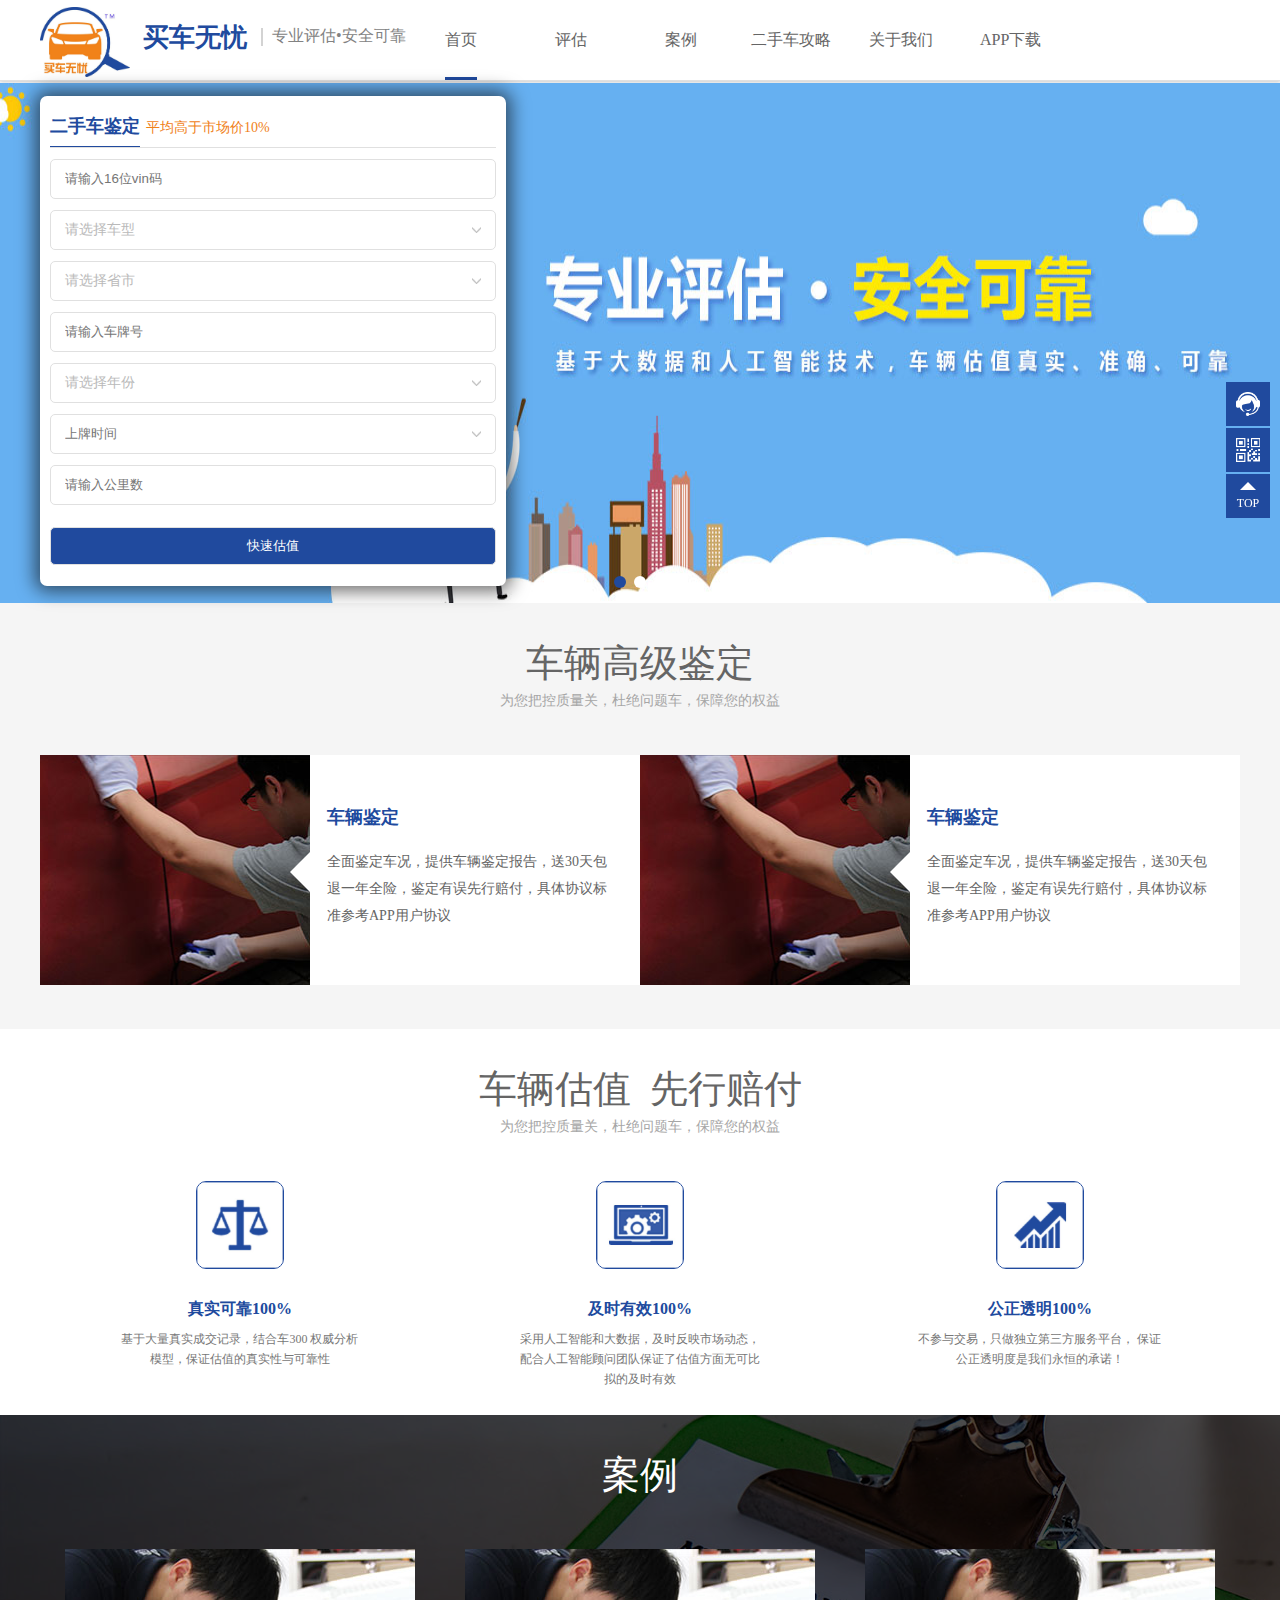
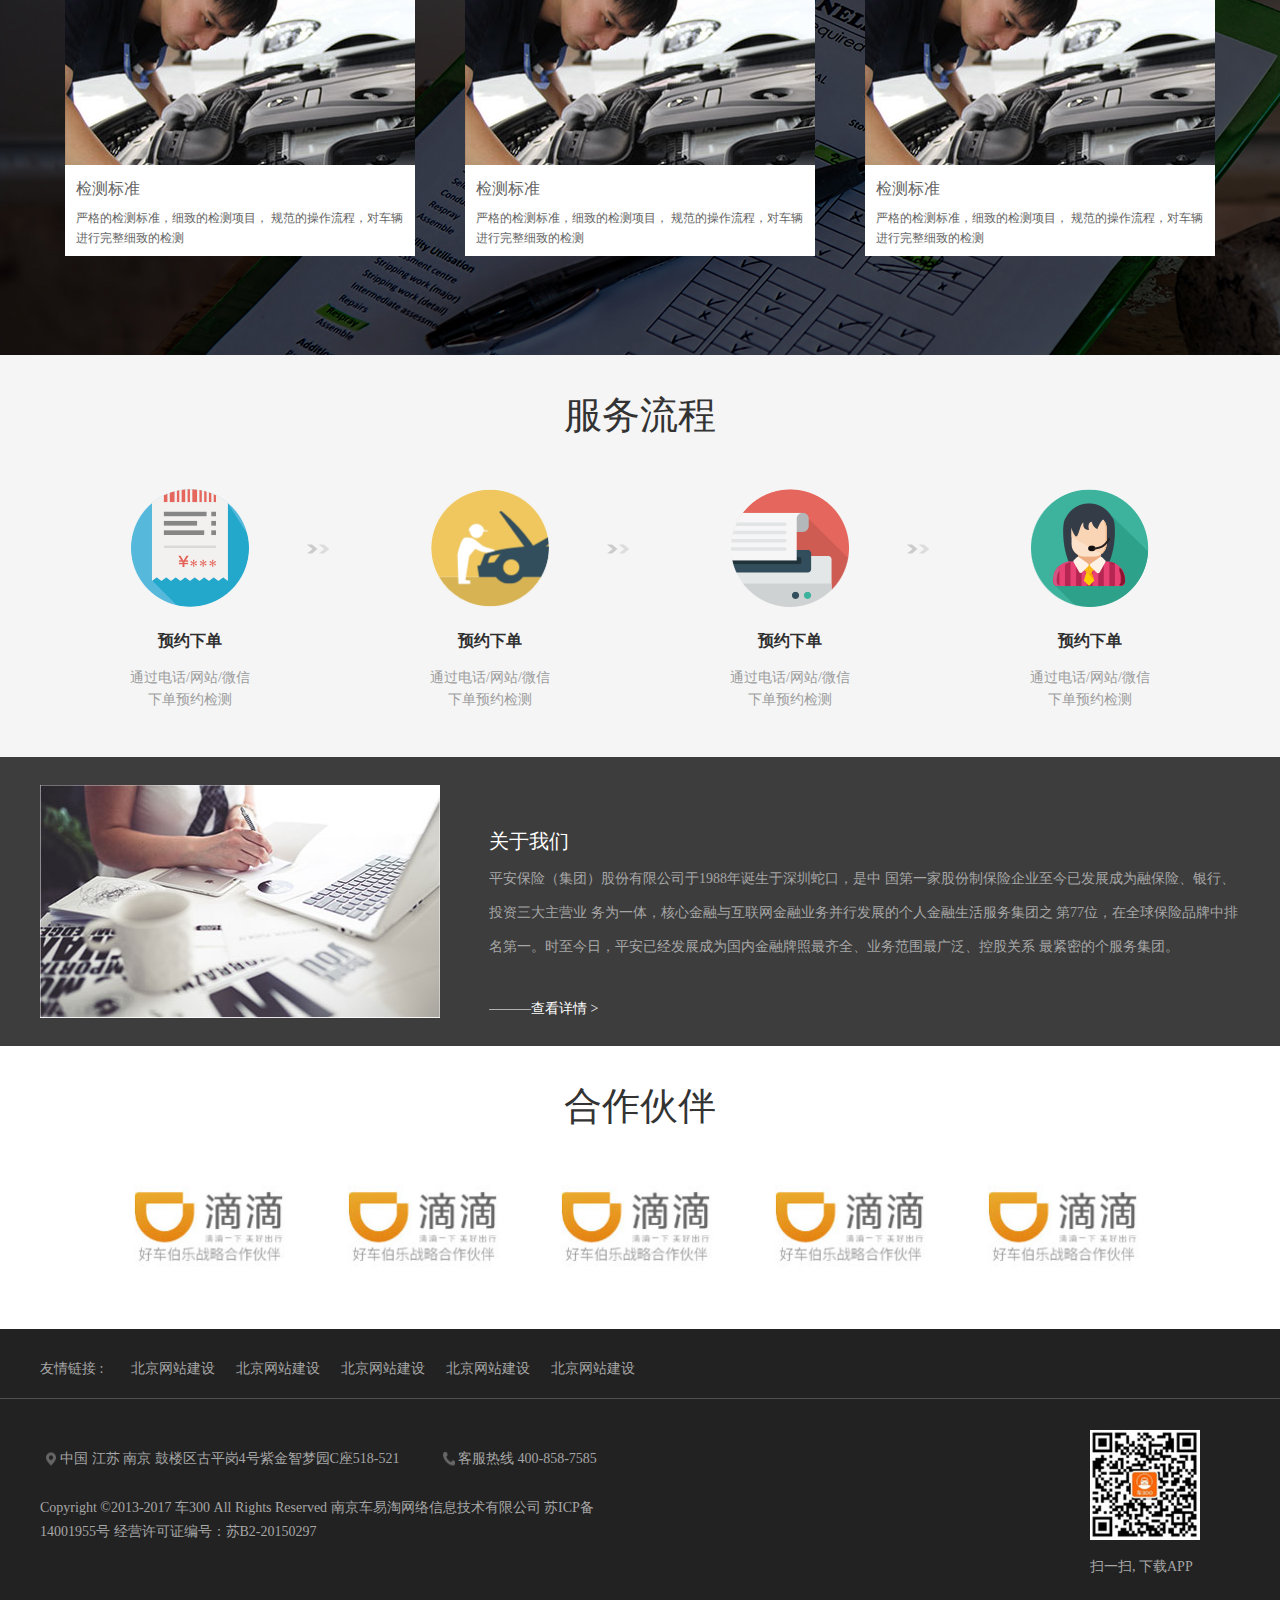
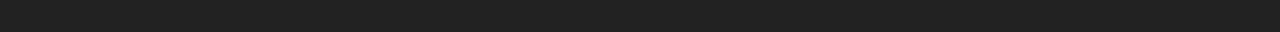
<file: index.html>
<!DOCTYPE html>
<html lang="en">
<head>
	<meta charset="UTF-8">
	<title>首页</title>
	<meta http-equiv="content-Type" content="text/html; charset=utf-8">
	<meta http-equiv="X-UA-Compatible" content="IE-edge">
	<meta name="viewport" content="width=device-width,
	initial-scale=1.0,
	maximum-scale=1.0,
	minimum-scale=1.0,
	user-scalable=no">
 	<link type="text/css" href="./style/base.css" rel="stylesheet">
 	<link type="text/css" href="./style/index.css" rel="stylesheet">
	<!--脚本文件-->
	<script src="./script/jquery-1.8.3.min.js" type="text/javascript"></script>
	<script src="./script/jquery.SuperSlide.2.1.1.js" type="text/javascript"></script> 
	<script src="./script/base.js" type="text/javascript"></script>
</head>
<body>
<div class="box">
<header class="header clearfix">
	<div class="left">
		<img src="./imgs/logo.jpg" alt="" class="logo" width="90" height="70">
		<span class="title">买车无忧</span> <span class="desc">专业评估•安全可靠</span>
	</div>
	<div class="menu">
		<ul>
			<li class="menu-item"><a href="index.html" class="active">首页</a></li>
			<li class="menu-item"><a href="assess.html">评估</a></li>
			<li class="menu-item"><a href="case.html">案例</a></li>
			<li class="menu-item  hook-menu">
				<a href="strategy.html">二手车攻略</a>
				<dl class="second-menu">
				   <dd><a href="strategy.html">攻略</a></dd>
				   <dd><a href="zixun.html">资讯</a></dd>
				</dl>
			</li>
			<li class="menu-item"><a href="about.html">关于我们</a></li>
			<li class="menu-item"><a href="download.html">APP下载</a></li>
		</ul>
	</div>
	<div class="select-car">
		<div class="box-title">
			<span class="car-title">二手车鉴定</span><span class="car-desc">平均高于市场价10%</span>	
		</div>
		<ul>
			<li>
				<div class="select_box">
					<div class="tip notip" type="text">
						<input type="text" placeholder="请输入16位vin码" size="50">
					</div>
				</div>
			</li>
			<li class="mb">
				<div class="select_box hook-cartype">
					<div class="tip">请选择车型</div>
				</div>
				<div class="ucarselecttype hook-second" style="display: none;">
					<div class="se-title">
						请选择品牌
					</div>
					<div class="left-letters">
						<a href="javascript:void(0)" id="letters_1" class="pinpai_num" rel="26">A</a>
						<a href="javascript:void(0)" id="letters_2" class="pinpai_num" rel="26">B</a>
						<a href="javascript:void(0)" id="letters_3" class="pinpai_num" rel="26">C</a>
						<a href="javascript:void(0)" id="letters_4" class="pinpai_num" rel="26">D</a>
						<a href="javascript:void(0)" id="letters_5" class="pinpai_num" rel="26">E</a>
						<a href="javascript:void(0)" id="letters_6" class="pinpai_num" rel="26">F</a>
						<a href="javascript:void(0)" id="letters_7" class="pinpai_num" rel="26">G</a>
						<a href="javascript:void(0)" id="letters_8" class="pinpai_num" rel="26">H</a>
						<a href="javascript:void(0)" id="letters_9" class="pinpai_num" rel="26">I</a>
						<a href="javascript:void(0)" id="letters_10" class="pinpai_num" rel="26">J</a>
						<a href="javascript:void(0)" id="letters_11" class="pinpai_num" rel="26">K</a>
						<a href="javascript:void(0)" id="letters_12" class="pinpai_num" rel="26">L</a>
						<a href="javascript:void(0)" id="letters_13" class="pinpai_num" rel="26">M</a>
						<a href="javascript:void(0)" id="letters_14" class="pinpai_num" rel="26">N</a>
						<a href="javascript:void(0)" id="letters_15" class="pinpai_num" rel="26">O</a>
						<a href="javascript:void(0)" id="letters_16" class="pinpai_num" rel="26">P</a>
						<a href="javascript:void(0)" id="letters_17" class="pinpai_num" rel="26">Q</a>
						<a href="javascript:void(0)" id="letters_18" class="pinpai_num" rel="26">R</a>
						<a href="javascript:void(0)" id="letters_19" class="pinpai_num" rel="26">S</a>
						<a href="javascript:void(0)" id="letters_20" class="pinpai_num" rel="26">T</a>
						<a href="javascript:void(0)" id="letters_21" class="pinpai_num" rel="26">U</a>
						<a href="javascript:void(0)" id="letters_22" class="pinpai_num" rel="26">V</a>
						<a href="javascript:void(0)" id="letters_23" class="pinpai_num" rel="26">W</a>
						<a href="javascript:void(0)" id="letters_24" class="pinpai_num" rel="26">X</a>
						<a href="javascript:void(0)" id="letters_25" class="pinpai_num" rel="26">Y</a>
						<a href="javascript:void(0)" id="letters_26" class="pinpai_num" rel="26">Z</a>
					</div>
					<div class="right-letters">
                                        <p id="A" class="pinpailist" style="background:#e3e3e3;text-align:center">A</p><p class="pinpailist list_1" id="1" rel="A">奥迪</p><p class="pinpailist list_1" id="3" rel="A">阿尔法·罗密欧</p><p class="pinpailist list_1" id="2" rel="A">阿斯顿·马丁</p><p id="B" class="pinpailist" style="background:#e3e3e3;text-align:center">B</p><p class="pinpailist list_1" id="20" rel="B">保斐利</p><p class="pinpailist list_1" id="11" rel="B">保时捷</p><p class="pinpailist list_1" id="6" rel="B">别克</p><p class="pinpailist list_1" id="13" rel="B">北京汽车</p><p class="pinpailist list_1" id="14" rel="B">北汽制造</p><p class="pinpailist list_1" id="17" rel="B">北汽威旺</p><p class="pinpailist list_1" id="156" rel="B">北汽幻速</p><p class="pinpailist list_1" id="115" rel="B">北汽绅宝</p><p class="pinpailist list_1" id="12" rel="B">奔腾</p><p class="pinpailist list_1" id="9" rel="B">奔驰</p><p class="pinpailist list_1" id="7" rel="B">宝马</p><p class="pinpailist list_1" id="15" rel="B">宝骏</p><p class="pinpailist list_1" id="144" rel="B">宝龙</p><p class="pinpailist list_1" id="16" rel="B">宾利</p><p class="pinpailist list_1" id="18" rel="B">布加迪</p><p class="pinpailist list_1" id="5" rel="B">本田</p><p class="pinpailist list_1" id="10" rel="B">标致</p><p class="pinpailist list_1" id="8" rel="B">比亚迪</p><p class="pinpailist list_1" id="167" rel="B">北汽新能源</p><p class="pinpailist list_1" id="172" rel="B">宝沃</p><p class="pinpailist list_1" id="499" rel="B">比速</p><p id="C" class="pinpailist" style="background:#e3e3e3;text-align:center">C</p><p class="pinpailist list_1" id="24" rel="C">昌河</p><p class="pinpailist list_1" id="22" rel="C">长城</p><p class="pinpailist list_1" id="23" rel="C">长安商用</p><p class="pinpailist list_1" id="21" rel="C">长安轿车</p><p class="pinpailist list_1" id="497" rel="C">成功</p><p id="D" class="pinpailist" style="background:#e3e3e3;text-align:center">D</p><p class="pinpailist list_1" id="31" rel="D">DS</p><p class="pinpailist list_1" id="27" rel="D">东南</p><p class="pinpailist list_1" id="33" rel="D">东风</p><p class="pinpailist list_1" id="28" rel="D">东风小康</p><p class="pinpailist list_1" id="32" rel="D">东风风度</p><p class="pinpailist list_1" id="30" rel="D">东风风神</p><p class="pinpailist list_1" id="26" rel="D">东风风行</p><p class="pinpailist list_1" id="170" rel="D">东风风光</p><p class="pinpailist list_1" id="25" rel="D">大众</p><p class="pinpailist list_1" id="142" rel="D">大迪</p><p class="pinpailist list_1" id="34" rel="D">大通</p><p class="pinpailist list_1" id="29" rel="D">道奇</p><p id="F" class="pinpailist" style="background:#e3e3e3;text-align:center">F</p><p class="pinpailist list_1" id="36" rel="F">丰田</p><p class="pinpailist list_1" id="38" rel="F">法拉利</p><p class="pinpailist list_1" id="35" rel="F">福特</p><p class="pinpailist list_1" id="39" rel="F">福田</p><p class="pinpailist list_1" id="40" rel="F">福迪</p><p class="pinpailist list_1" id="37" rel="F">菲亚特</p><p class="pinpailist list_1" id="41" rel="F">飞驰商务车</p><p class="pinpailist list_1" id="162" rel="F">福汽启腾</p><p id="G" class="pinpailist" style="background:#e3e3e3;text-align:center">G</p><p class="pinpailist list_1" id="47" rel="G">GMC</p><p class="pinpailist list_1" id="48" rel="G">光冈</p><p class="pinpailist list_1" id="44" rel="G">广汽传祺</p><p class="pinpailist list_1" id="45" rel="G">广汽吉奥</p><p class="pinpailist list_1" id="46" rel="G">观致</p><p id="H" class="pinpailist" style="background:#e3e3e3;text-align:center">H</p><p class="pinpailist list_1" id="146" rel="H">华普</p><p class="pinpailist list_1" id="52" rel="H">华泰</p><p class="pinpailist list_1" id="147" rel="H">华翔富奇</p><p class="pinpailist list_1" id="160" rel="H">华颂</p><p class="pinpailist list_1" id="50" rel="H">哈弗</p><p class="pinpailist list_1" id="56" rel="H">哈飞</p><p class="pinpailist list_1" id="58" rel="H">恒天</p><p class="pinpailist list_1" id="145" rel="H">悍马</p><p class="pinpailist list_1" id="59" rel="H">汇众</p><p class="pinpailist list_1" id="57" rel="H">海格</p><p class="pinpailist list_1" id="51" rel="H">海马</p><p class="pinpailist list_1" id="54" rel="H">海马商用车</p><p class="pinpailist list_1" id="53" rel="H">红旗</p><p class="pinpailist list_1" id="55" rel="H">黄海</p><p class="pinpailist list_1" id="173" rel="H">华泰新能源</p><p class="pinpailist list_1" id="495" rel="H">汉腾</p><p id="J" class="pinpailist" style="background:#e3e3e3;text-align:center">J</p><p class="pinpailist list_1" id="61" rel="J">Jeep</p><p class="pinpailist list_1" id="70" rel="J">九龙</p><p class="pinpailist list_1" id="143" rel="J">吉利</p><p class="pinpailist list_1" id="62" rel="J">吉利全球鹰</p><p class="pinpailist list_1" id="63" rel="J">吉利帝豪</p><p class="pinpailist list_1" id="65" rel="J">吉利英伦</p><p class="pinpailist list_1" id="64" rel="J">捷豹</p><p class="pinpailist list_1" id="68" rel="J">江南</p><p class="pinpailist list_1" id="60" rel="J">江淮</p><p class="pinpailist list_1" id="66" rel="J">江铃</p><p class="pinpailist list_1" id="71" rel="J">金旅客车</p><p class="pinpailist list_1" id="67" rel="J">金杯</p><p class="pinpailist list_1" id="69" rel="J">金龙联合</p><p id="K" class="pinpailist" style="background:#e3e3e3;text-align:center">K</p><p class="pinpailist list_1" id="74" rel="K">克莱斯勒</p><p class="pinpailist list_1" id="157" rel="K">凯翼</p><p class="pinpailist list_1" id="73" rel="K">凯迪拉克</p><p class="pinpailist list_1" id="158" rel="K">卡威</p><p class="pinpailist list_1" id="77" rel="K">卡尔森</p><p class="pinpailist list_1" id="75" rel="K">开瑞</p><p class="pinpailist list_1" id="76" rel="K">科尼塞克</p><p id="L" class="pinpailist" style="background:#e3e3e3;text-align:center">L</p><p class="pinpailist list_1" id="82" rel="L">兰博基尼</p><p class="pinpailist list_1" id="81" rel="L">力帆</p><p class="pinpailist list_1" id="86" rel="L">劳斯莱斯</p><p class="pinpailist list_1" id="87" rel="L">林肯</p><p class="pinpailist list_1" id="85" rel="L">猎豹</p><p class="pinpailist list_1" id="89" rel="L">理念</p><p class="pinpailist list_1" id="88" rel="L">莲花</p><p class="pinpailist list_1" id="90" rel="L">路特斯</p><p class="pinpailist list_1" id="79" rel="L">路虎</p><p class="pinpailist list_1" id="78" rel="L">铃木</p><p class="pinpailist list_1" id="83" rel="L">陆风</p><p class="pinpailist list_1" id="80" rel="L">雷克萨斯</p><p class="pinpailist list_1" id="84" rel="L">雷诺</p><p id="M" class="pinpailist" style="background:#e3e3e3;text-align:center">M</p><p class="pinpailist list_1" id="93" rel="M">MG</p><p class="pinpailist list_1" id="94" rel="M">MINI</p><p class="pinpailist list_1" id="98" rel="M">摩根</p><p class="pinpailist list_1" id="96" rel="M">玛莎拉蒂</p><p class="pinpailist list_1" id="99" rel="M">美亚</p><p class="pinpailist list_1" id="97" rel="M">迈凯伦</p><p class="pinpailist list_1" id="95" rel="M">迈巴赫</p><p class="pinpailist list_1" id="92" rel="M">马自达</p><p id="N" class="pinpailist" style="background:#e3e3e3;text-align:center">N</p><p class="pinpailist list_1" id="100" rel="N">纳智捷</p><p id="O" class="pinpailist" style="background:#e3e3e3;text-align:center">O</p><p class="pinpailist list_1" id="102" rel="O">欧宝</p><p class="pinpailist list_1" id="103" rel="O">欧朗</p><p class="pinpailist list_1" id="101" rel="O">讴歌</p><p id="Q" class="pinpailist" style="background:#e3e3e3;text-align:center">Q</p><p class="pinpailist list_1" id="106" rel="Q">启辰</p><p class="pinpailist list_1" id="105" rel="Q">奇瑞</p><p class="pinpailist list_1" id="107" rel="Q">庆铃</p><p class="pinpailist list_1" id="104" rel="Q">起亚</p><p id="R" class="pinpailist" style="background:#e3e3e3;text-align:center">R</p><p class="pinpailist list_1" id="108" rel="R">日产</p><p class="pinpailist list_1" id="110" rel="R">瑞麒</p><p class="pinpailist list_1" id="109" rel="R">荣威</p><p id="S" class="pinpailist" style="background:#e3e3e3;text-align:center">S</p><p class="pinpailist list_1" id="116" rel="S">Smart</p><p class="pinpailist list_1" id="111" rel="S">三菱</p><p class="pinpailist list_1" id="118" rel="S">世爵</p><p class="pinpailist list_1" id="117" rel="S">双环</p><p class="pinpailist list_1" id="114" rel="S">双龙</p><p class="pinpailist list_1" id="113" rel="S">斯巴鲁</p><p class="pinpailist list_1" id="112" rel="S">斯柯达</p><p class="pinpailist list_1" id="149" rel="S">萨博</p><p class="pinpailist list_1" id="169" rel="S">思铭</p><p class="pinpailist list_1" id="498" rel="S">斯威</p><p class="pinpailist list_1" id="500" rel="S">赛麟</p><p class="pinpailist list_1" id="501" rel="S">陕汽通家</p><p id="T" class="pinpailist" style="background:#e3e3e3;text-align:center">T</p><p class="pinpailist list_1" id="120" rel="T">TESLA</p><p class="pinpailist list_1" id="150" rel="T">天马</p><p class="pinpailist list_1" id="166" rel="T">腾势</p><p id="W" class="pinpailist" style="background:#e3e3e3;text-align:center">W</p><p class="pinpailist list_1" id="121" rel="W">五菱</p><p class="pinpailist list_1" id="124" rel="W">威兹曼</p><p class="pinpailist list_1" id="123" rel="W">威麟</p><p class="pinpailist list_1" id="122" rel="W">沃尔沃</p><p class="pinpailist list_1" id="163" rel="W">五十铃</p><p id="X" class="pinpailist" style="background:#e3e3e3;text-align:center">X</p><p class="pinpailist list_1" id="155" rel="X">夏利</p><p class="pinpailist list_1" id="130" rel="X">新凯</p><p class="pinpailist list_1" id="151" rel="X">新大地</p><p class="pinpailist list_1" id="148" rel="X">新雅途</p><p class="pinpailist list_1" id="125" rel="X">现代</p><p class="pinpailist list_1" id="128" rel="X">西雅特</p><p class="pinpailist list_1" id="126" rel="X">雪佛兰</p><p class="pinpailist list_1" id="127" rel="X">雪铁龙</p><p id="Y" class="pinpailist" style="background:#e3e3e3;text-align:center">Y</p><p class="pinpailist list_1" id="131" rel="Y">一汽</p><p class="pinpailist list_1" id="135" rel="Y">依维柯</p><p class="pinpailist list_1" id="136" rel="Y">扬州亚星客车</p><p class="pinpailist list_1" id="134" rel="Y">永源</p><p class="pinpailist list_1" id="159" rel="Y">英致</p><p class="pinpailist list_1" id="132" rel="Y">英菲尼迪</p><p class="pinpailist list_1" id="133" rel="Y">野马</p><p id="Z" class="pinpailist" style="background:#e3e3e3;text-align:center">Z</p><p class="pinpailist list_1" id="139" rel="Z">中兴</p><p class="pinpailist list_1" id="137" rel="Z">中华</p><p class="pinpailist list_1" id="152" rel="Z">中客华北</p><p class="pinpailist list_1" id="140" rel="Z">中欧</p><p class="pinpailist list_1" id="154" rel="Z">中顺</p><p class="pinpailist list_1" id="138" rel="Z">众泰</p><p class="pinpailist list_1" id="168" rel="Z">知豆</p> 
					</div>
				</div>
				<div class="ucarselecttype  third-menu hook-third" style="display:none;" >
					<div class="se-title">
						请选择车系
					</div>
					<div class="right-letters third-menu-content">
						<p class="pinpailist" style="background:#e3e3e3;text-align:center">北京汽车</p>
						<p class="list_2 layerbg2" id="1" rel="A">北京20</p>
						<p class="list_2 layerbg2" id="1" rel="A">北京20</p>
						<p class="list_2 layerbg2" id="1" rel="A">北京20</p>
						<p class="pinpailist" style="background:#e3e3e3;text-align:center">进口北京汽车</p>
						<p class="list_2 layerbg2" id="1" rel="A">北京40</p>
						<p class="list_2 layerbg2" id="1" rel="A">北京40</p>
						<p class="list_2 layerbg2" id="1" rel="A">北京40</p>
					</div>
				</div>
				<div class="ucarselecttype  four-menu hook-four" style="display:none;" >
					<div class="se-title">
						请选择车型
					</div>
					<div class="right-letters four-menu-content">
						<p class="pinpailist" style="background:#e3e3e3;text-align:center">2016款</p>
						<p class="list_3 layerbg2" id="1" rel="A">2016款 北京40L 2.0T 手动两驱豪华版 <span class="price">12.98万</span> </p>
						<p class="list_3 layerbg2" id="1" rel="A">2016款 北京40L 2.0T 手动两驱豪华版 <span class="price">12.98万</span> </p>
						<p class="pinpailist" style="background:#e3e3e3;text-align:center">2015款</p>
						<p class="list_3 layerbg2" id="1" rel="A">2016款 北京40L 2.0T 手动两驱豪华版 <span class="price">12.98万</span> </p>
						<p class="list_3 layerbg2" id="1" rel="A">2016款 北京40L 2.0T 手动两驱豪华版 <span class="price">12.98万</span> </p>
						<p class="list_3 layerbg2" id="1" rel="A">2016款 北京40L 2.0T 手动两驱豪华版 <span class="price">12.98万</span> </p>
					</div>
				</div>
			</li>
			<li class="mb">
				<div class="select_box hook-city">
					<div class="tip">请选择省市</div>
				</div>
				<div class="ucarselecttype   third-menu hook-city-second" style="display:none; height: 349px" >
					<div class="se-title">
						请选择省份
					</div>
					<div class="right-letters third-menu-content"  style=" height: 295px">
						<p class="pinpailist list_4 province" id="1">北京</p><p class="pinpailist list_4 province" id="2">天津</p><p class="pinpailist list_4 province" id="3">上海</p><p class="list_4 layerbg2 province" id="4">重庆</p><p class="pinpailist list_4" id="5">河北</p><p class="pinpailist list_4" id="6">山西</p><p class="pinpailist list_4" id="8">辽宁</p><p class="pinpailist list_4" id="9">吉林</p><p class="pinpailist list_4" id="10">黑龙江</p><p class="pinpailist list_4" id="11">江苏</p><p class="pinpailist list_4" id="12">浙江</p><p class="pinpailist list_4" id="13">安徽</p><p class="pinpailist list_4" id="14">福建</p><p class="pinpailist list_4" id="15">江西</p><p class="pinpailist list_4" id="16">山东</p><p class="list_4 pinpailist" id="17">河南</p><p class="pinpailist list_4" id="18">湖北</p><p class="pinpailist list_4" id="19">湖南</p><p class="pinpailist list_4" id="20">广东</p><p class="pinpailist list_4" id="21">甘肃</p><p class="list_4 pinpailist" id="22">四川</p><p class="pinpailist list_4" id="24">贵州</p><p class="pinpailist list_4" id="25">海南</p><p class="list_4 pinpailist" id="26">云南</p><p class="pinpailist list_4" id="27">青海</p><p class="pinpailist list_4" id="28">陕西</p><p class="pinpailist list_4" id="29">广西</p><p class="pinpailist list_4" id="30">西藏</p><p class="pinpailist list_4" id="31">宁夏</p><p class="pinpailist list_4" id="32">新疆</p><p class="pinpailist list_4" id="33">内蒙古</p>
					</div>
				</div>
				<div class="ucarselecttype  third-menu hook-city-third" style="display:none;height: 349px" >
					<div class="se-title">
						请选择城市
					</div>
					<div class="right-letters third-menu-content"  style=" height: 295px">
						<p class="pinpailist list_5 mylist " id="8">沈阳</p><p class="pinpailist list_5 mylist " id="38">大连</p><p class="pinpailist list_5 mylist " id="66">鞍山</p><p class="pinpailist list_5 mylist " id="94">抚顺</p><p class="pinpailist list_5 mylist " id="122">本溪</p><p class="pinpailist list_5 mylist " id="150">丹东</p><p class="pinpailist list_5 mylist " id="177">锦州</p><p class="pinpailist list_5 mylist " id="204">营口</p><p class="pinpailist list_5 mylist " id="230">阜新</p><p class="pinpailist list_5 mylist " id="255">辽阳</p><p class="pinpailist list_5 mylist " id="277">盘锦</p><p class="pinpailist list_5 mylist " id="296">铁岭</p><p class="pinpailist list_5 mylist " id="313">朝阳</p><p class="pinpailist list_5 mylist " id="329">葫芦岛</p>
					</div>
				</div>
			</li>
			<li>
				<div class="select_box">
					<div class="tip notip" type="text">
						<input type="text" placeholder="请输入车牌号"  size="50">
					</div>
				</div>
			</li>
			<li class="mb">
				<div class="select_box hook-date">
					<div class="tip">请选择年份</div>
				</div>
				<div class="ucarselecttype   third-menu hook-date-second" style="display:none;height: 349px;" >
					<div class="se-title">
						选择年份
					</div>
					<div class="right-letters third-menu-content">
						<p class="pinpailist list_7" id="1">1月份</p>
						<p class="pinpailist list_7" id="1">2月份</p>
						<p class="pinpailist list_7" id="1">3月份</p>
						<p class="pinpailist list_7" id="1">4月份</p>
						<p class="pinpailist list_7" id="1">5月份</p>
						<p class="pinpailist list_7" id="1">6月份</p>
						<p class="pinpailist list_7" id="1">7月份</p>
						<p class="pinpailist list_7" id="1">8月份</p>
						<p class="pinpailist list_7" id="1">9月份</p>
						<p class="pinpailist list_7" id="1">10月份</p>
						<p class="pinpailist list_7" id="1">11月份</p>
						<p class="pinpailist list_7" id="1">12月份</p>
					</div>
				</div>
				<div class="ucarselecttype  third-menu hook-date-third" style="display:none;height: 349px;" >
					<div class="se-title">
						选择月份
					</div>
					<div class="right-letters third-menu-content" style="height: 295px;">
						<p class="pinpailist list_8 mylist " id="8">1号</p>
						<p class="pinpailist list_8 mylist " id="8">2号</p>
						<p class="pinpailist list_8 mylist " id="8">3号</p>
						<p class="pinpailist list_8 mylist " id="8">4号</p>
						<p class="pinpailist list_8 mylist " id="8">5号</p>
						<p class="pinpailist list_8 mylist " id="8">6号</p>
						<p class="pinpailist list_8 mylist " id="8">7号</p>
						<p class="pinpailist list_8 mylist " id="8">8号</p>
						<p class="pinpailist list_8 mylist " id="8">9号</p>
						<p class="pinpailist list_8 mylist " id="8">10号</p>
						<p class="pinpailist list_8 mylist " id="8">11号</p>
						<p class="pinpailist list_8 mylist " id="8">12号</p>
						<p class="pinpailist list_8 mylist " id="8">13号</p>
						<p class="pinpailist list_8 mylist " id="8">14号</p>
						<p class="pinpailist list_8 mylist " id="8">15号</p>
						<p class="pinpailist list_8 mylist " id="8">16号</p>
						<p class="pinpailist list_8 mylist " id="8">17号</p>
						<p class="pinpailist list_8 mylist " id="8">18号</p>
						<p class="pinpailist list_8 mylist " id="8">19号</p>
						<p class="pinpailist list_8 mylist " id="8">20号</p>
						<p class="pinpailist list_8 mylist " id="8">21号</p>
						<p class="pinpailist list_8 mylist " id="8">22号</p>
						<p class="pinpailist list_8 mylist " id="8">23号</p>
						<p class="pinpailist list_8 mylist " id="8">24号</p>
						<p class="pinpailist list_8 mylist " id="8">25号</p>
						<p class="pinpailist list_8 mylist " id="8">26号</p>
						<p class="pinpailist list_8 mylist " id="8">27号</p>
						<p class="pinpailist list_8 mylist " id="8">28号</p>
						<p class="pinpailist list_8 mylist " id="8">29号</p>
						<p class="pinpailist list_8 mylist " id="8">30号</p>
						<p class="pinpailist list_8 mylist " id="8">31号</p>
					</div>
				</div>
			</li>
			<li>
				<div class="select_box">
					<div class="tip" type="text">
						<input type="text" placeholder="上牌时间" id="J-xl">
					</div>
				</div>
			</li>
			<li>
				<div class="select_box">
					<div class="tip notip" type="text">
						<input type="text" placeholder="请输入公里数"  size="50">
					</div>
				</div>
			</li>
			<li><input class="select_box btn hook-gz-btn" type="button"  value="快速估值"/></li>
		</ul>
	</div>
</header>
</div>
<div class="phone">
	<img height="38" width="38" src="./imgs/icon_01.png" alt="">
	<span class="big">400</span>
	<div class="small">
		<p>固话/手机均可拨打</p>
		<p>-0023-001</p>
	</div>
</div>

<div class="banner" id="slider">
	<div class="hd">
		<ul><li class=""></li><li class=""></li><li class=""></li></ul>
	</div>
	<div class="pic">
		<a href=""><img src="./imgs/banner1.jpg"  width="100%" height="520" alt=""></a>
		<a href=""><img src="./imgs/banner1.jpg"  width="100%" height="520" alt=""></a>
		<a href=""><img src="./imgs/banner1.jpg"  width="100%" height="520" alt=""></a>
	</div>
</div>

<script>
	(function(){
		jQuery("#slider").slide({mainCell:".pic",effect:"fade",autoPlay:true,defaultPlay:true,mouseOverStop:true, easing:"swing",delayTime:3800,titCell:".hd ul li"});
	}())
</script>





<section class="identify">
	<div class="swapper">
		<h2 class="title"><a href="">车辆高级鉴定</a></h2>
		<p class="desc">为您把控质量关，杜绝问题车，保障您的权益</p>
	</div>
	<div class="content clearfix">
		<div class="introd clearfix">
			<div class="image">
				<a href="case-list.html"><img src="./imgs/index_01.jpg" width="270" height="230" alt=""></a>
			</div>
			<div class="right">
				<h5 class="name"><a href="case-list.html">车辆鉴定</a></h5>
				<p class="text"><a href="case-list.html">全面鉴定车况，提供车辆鉴定报告，送30天包退一年全险，鉴定有误先行赔付，具体协议标准参考APP用户协议</a></p>
			</div>
		</div>
		<div class="introd clearfix">
			<div class="image">
				<a href="case-list.html"><img src="./imgs/index_01.jpg"  width="270" height="230"  alt=""></a>
			</div>
			<div class="right">
				<h5 class="name"><a href="case-list.html">车辆鉴定</a></h5>
				<p class="text"><a href="case-list.html">全面鉴定车况，提供车辆鉴定报告，送30天包退一年全险，鉴定有误先行赔付，具体协议标准参考APP用户协议</a></p>
			</div>
		</div>
	</div>
</section>
<section class="gb-white">
<div class="compensate">
	<div class="swapper">
		<h2 class="title"><a>车辆估值&nbsp;&nbsp;先行赔付</a></h2>
		<p class="desc">为您把控质量关，杜绝问题车，保障您的权益</p>
	</div>
	<div class="column-3 clearfix">
		<div class="item">
			<img src="./imgs/index_02.jpg" width="86" height="86" alt="">
			<p class="name">真实可靠100%</p>
			<p class="desc">基于大量真实成交记录，结合车300
权威分析模型，保证估值的真实性与可靠性</p>
		</div>
		<div class="item">
			<img src="./imgs/index_03.jpg" width="86" height="86" alt="">
			<p class="name">及时有效100%</p>
			<p class="desc">采用人工智能和大数据，及时反映市场动态，配合人工智能顾问团队保证了估值方面无可比拟的及时有效</p>
		</div>
		<div class="item">
			<img src="./imgs/index_04.jpg" width="86" height="86" alt="">
			<p class="name">公正透明100%</p>
			<p class="desc">不参与交易，只做独立第三方服务平台，
保证公正透明度是我们永恒的承诺！</p>
		</div>
	</div>
</div>
</section>
<section class="case">
	<div class="mask">
		<h2 class="title"><a href="">案例</a></h2>
		<ul class="lists clearfix">
			<li class="item">
				<img src="./imgs/index_06.jpg" width="350" height="216" alt="">
				<p class="name"><a href="case-list.html">检测标准</a></p>
				<p class="desc"><a href="case-list.html">严格的检测标准，细致的检测项目， 规范的操作流程，对车辆
进行完整细致的检测</a></p>
				<a href="case-list.html"><div class="mask"></div></a>
			</li>
			<li class="item">
				<img src="./imgs/index_06.jpg" width="350" height="216" alt="">
				<p class="name"><a href="case-list.html">检测标准</a></p>
				<p class="desc"><a href="case-list.html">严格的检测标准，细致的检测项目， 规范的操作流程，对车辆
进行完整细致的检测</a></p>
				<a href="case-list.html"><div class="mask"></div></a>
			</li>
			<li class="item">
				<img src="./imgs/index_06.jpg" width="350" height="216" alt="">
				<p class="name"><a href="case-list.html">检测标准</a></p>
				<p class="desc"><a href="case-list.html">严格的检测标准，细致的检测项目， 规范的操作流程，对车辆
进行完整细致的检测</a></p>
				<a href="case-list.html"><div class="mask"></div></a>
			</li>
		</ul>
	</div>
</section>

<section class="service">
	<h2 class="title"><a href="">服务流程</a></h2>
	<ul class="service-list clearfix">
		<li class="flow-item">
			<div class="center">
				<img src="./imgs/icon_04.png" alt="" width="118" height="118">
				<p class="yue">预约下单</p>
				<p class="yue-desc">通过电话/网站/微信下单预约检测</p>
			</div>
			<div class="icon"></div>
		</li>
		<li class="flow-item">
			<div class="center">
				<img src="./imgs/icon_05.png" alt="" width="118" height="118">
				<p class="yue">预约下单</p>
				<p class="yue-desc">通过电话/网站/微信下单预约检测</p>
			</div>
			<div class="icon"></div>
		</li>
		<li class="flow-item">
			<div class="center">
				<img src="./imgs/icon_06.png" alt="" width="118" height="118">
				<p class="yue">预约下单</p>
				<p class="yue-desc">通过电话/网站/微信下单预约检测</p>
			</div>
			<div class="icon"></div>
		</li>
		<li class="flow-item">
			<div class="center">
				<img src="./imgs/icon_07.png" alt="" width="118" height="118">
				<p class="yue">预约下单</p>
				<p class="yue-desc">通过电话/网站/微信下单预约检测</p>
			</div>
		</li>
	</ul>
</section>


<section class="about-us">
	<div class="wrapper-us clearfix">
		<img src="./imgs/index_07.jpg" width="400"  height="233" alt="" class="us-img">
		<div class="right-us">
			<div class="us-title">关于我们</div>
			<p>平安保险（集团）股份有限公司于1988年诞生于深圳蛇口，是中 国第一家股份制保险企业至今已发展成为融保险、银行、投资三大主营业 务为一体，核心金融与互联网金融业务并行发展的个人金融生活服务集团之 第77位，在全球保险品牌中排名第一。时至今日，平安已经发展成为国内金融牌照最齐全、业务范围最广泛、控股关系 最紧密的个服务集团。</p>
		
			<a href="about.html" class="detail">———查看详情 &gt;</a>
		</div>
	</div>
</section>
<section class="parner">
	<div class="parner-wrapper">
		<h2 class="title"><a href="">合作伙伴</a></h2>
		<ul class="pars clearfix">
			<li class="par-item">
				<img src="./imgs/index_08.jpg" alt="" width="190" height="85">
			</li>
			<li class="par-item">
				<img src="./imgs/index_08.jpg" alt="" width="190" height="85">
			</li>
			<li class="par-item">
				<img src="./imgs/index_08.jpg" alt="" width="190" height="85">
			</li>
			<li class="par-item">
				<img src="./imgs/index_08.jpg" alt="" width="190" height="85">
			</li>
			<li class="par-item">
				<img src="./imgs/index_08.jpg" alt="" width="190" height="85">
			</li>
		</ul>	
	</div>
</section>
<div class="right-bar">
	<ul>
		<li class="common kf"><div class="telphone">0371-63765888</div></li>
		<li class="common ewm">
			<div class="weixin">
				<img src="./imgs/index_09.jpg" alt="" width="128" height="126">
			</div>
		</li>
		<li class="common top hook-top">
			<p>TOP</p>
		</li>
	</ul>
</div>
<footer class="footer wow fadeInUp animated" data-wow-delay="5s">
	<div class="friend-box">
		<div class="friendly">
			<ul class="clearfix">
				<li class="link-item"><a href="" class="link">友情链接&nbsp;:&nbsp;&nbsp;</a></li>
				<li class="link-item"><a href="" class="link">北京网站建设</a></li>
				<li class="link-item"><a href=""  class="link">北京网站建设</a></li>
				<li class="link-item"><a href=""  class="link">北京网站建设</a></li>
				<li class="link-item"><a href="" class="link">北京网站建设</a></li>
				<li class="link-item"><a href=""  class="link">北京网站建设</a></li>
			</ul>
		</div>
	</div>
	<div class="copyright clearfix">
		<div class="addre">
			<p class="address">中国 江苏 南京 鼓楼区古平岗4号紫金智梦园C座518-521   <span>客服热线 400-858-7585</span></p>
			<p class="copy">Copyright ©2013-2017 车300 All Rights Reserved 南京车易淘网络信息技术有限公司 苏ICP备14001955号
经营许可证编号：苏B2-20150297</p>	
		</div>
		<div class="wechat-code">
			<img src="./imgs/index_09.jpg" width="110" height="110" alt="">
			<p>扫一扫, 下载APP</p>
		</div>	
	</div>
</footer>



<!--弹框 -->
<div class="bomb"></div>
<div class="bomb-form">
		<div class="title">请选择车辆状况</div>
		<div class="content">
			<div class="group">
				<label>车况</label>
				<div class="input hook-bomb-input">一般</div>
				<div class="list" style="display: none">
					<div class="item input hook-param">一般</div>
					<div class="item input hook-param">优秀</div>
					<div class="item input hook-param">较差</div>
				</div>
			</div>
			<div class="group">
				<label>车辆用途</label>
				<div class="input hook-bomb-input">自用</div>
				<div class="list" style="display: none">
					<div class="item input hook-param">自用</div>
					<div class="item input hook-param">公务商用</div>
					<div class="item input hook-param">运营</div>
				</div>
			</div>
			<div class="group">
				<label>购买价</label>
				<input class="input buy"  style="width:177px;border-right: none;"/><div class="buy">万元</div>
			</div>
		</div>
		<div class="button clearfix">
			<div class="btn-box"><div class="btn cancel" id="cancel">取消</div></div>
			<div class="btn-box"><div class="btn submit" id="submit">提交</div></div>
		</div>
</div>



<link href="./style/date.css" type="text/css" rel="stylesheet">
<script type="text/javascript" src="./script/laydate.dev.js"></script>
<script type="text/javascript" charset="utf-8" >
  laydate({
    elem: '#J-xl',
    istoday: true
  });

</script>
</body>
</html>
</file>
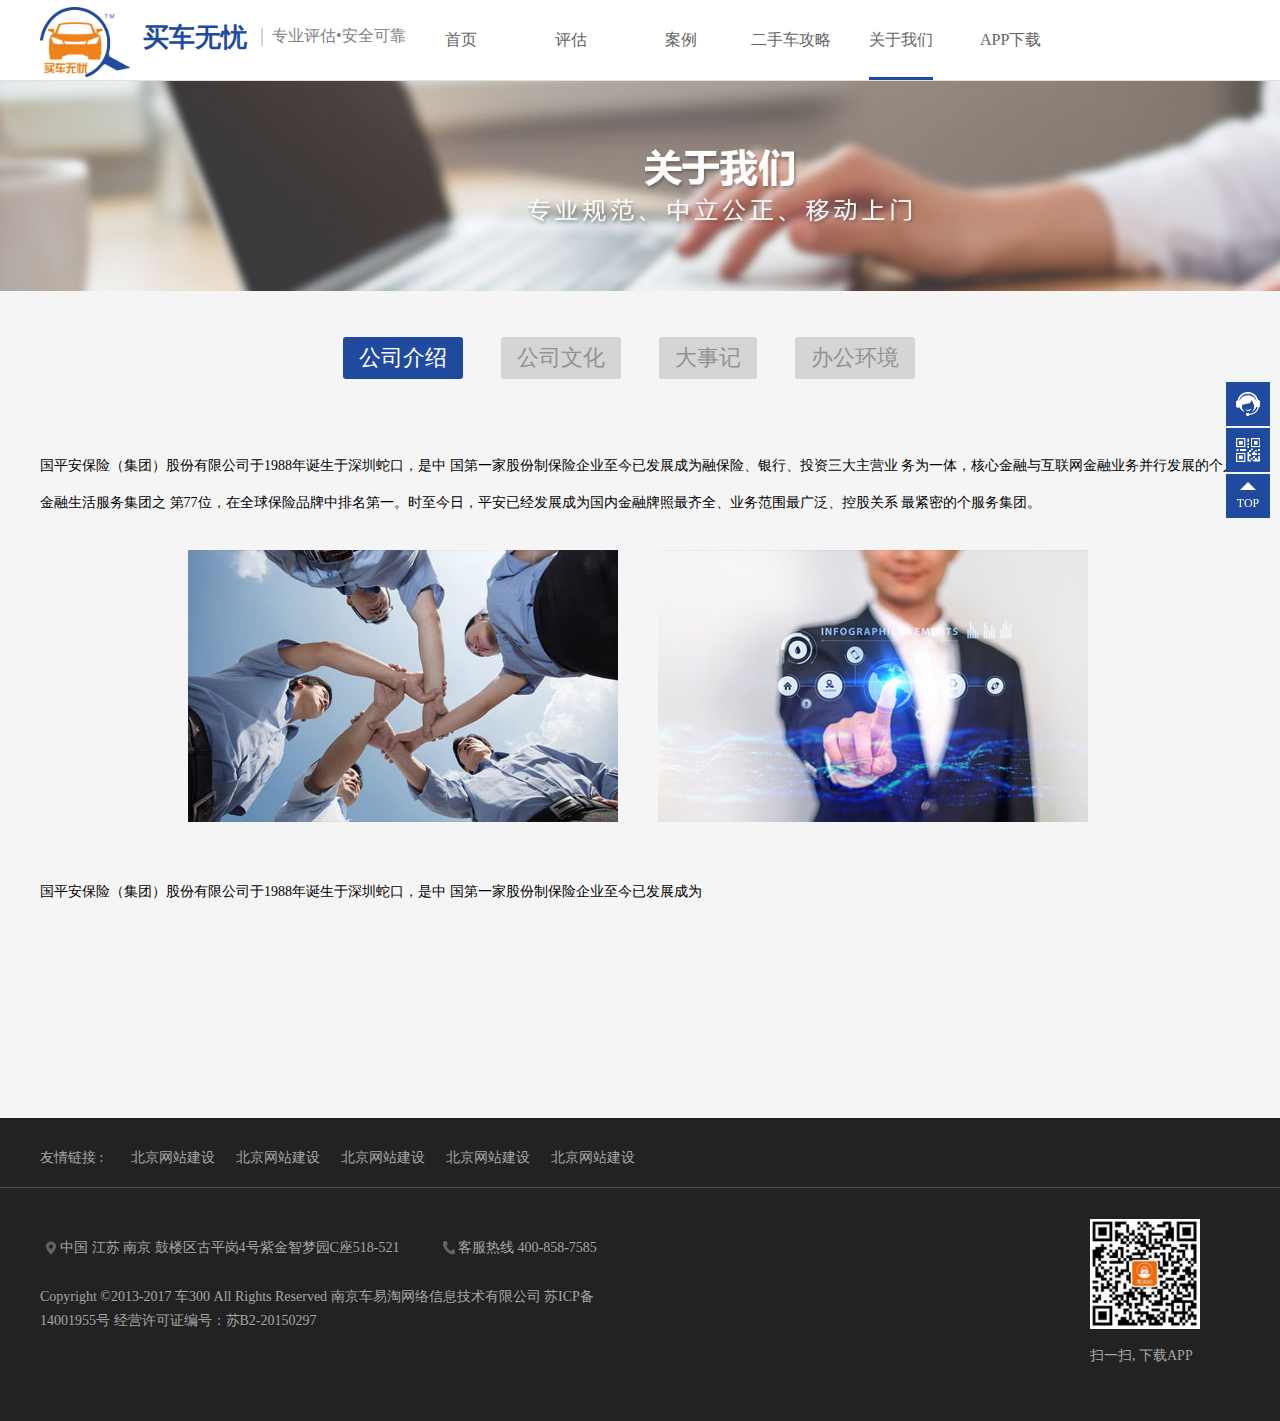
<file: about.html>
<!DOCTYPE html>
<html lang="en">
<head>
	<meta charset="UTF-8">
	<title>首页</title>
	<meta http-equiv="content-Type" content="text/html; charset=utf-8">
	<meta http-equiv="X-UA-Compatible" content="IE-edge">
	<meta name="viewport" content="width=device-width,
	initial-scale=1.0,
	maximum-scale=1.0,
	minimum-scale=1.0,
	user-scalable=no">
 	<link href="./style/base.css" rel="stylesheet">
 	<link href="./style/index.css" rel="stylesheet">
 	<link rel="stylesheet" type="text/css" href="./style/animate.css">
	<!--脚本文件-->
	<script src="./script/jquery-1.8.3.min.js" type="text/javascript"></script>
	<script src="./script/base.js" type="text/javascript"></script>
</head>
<body>
<div class="box">
	<header class="header clearfix">
		<div class="left">
			<img src="./imgs/logo.jpg" alt="" class="logo" width="90" height="70">
			<span class="title">买车无忧</span> <span class="desc">专业评估•安全可靠</span>
		</div>
		<div class="menu">
			<ul>
				<li class="menu-item"><a href="index.html" >首页</a></li>
				<li class="menu-item"><a href="assess.html">评估</a></li>
				<li class="menu-item"><a href="case.html">案例</a></li>
				<li class="menu-item  hook-menu">
					<a href="strategy.html">二手车攻略</a>
					<dl class="second-menu">
					   <dd><a href="strategy.html">攻略</a></dd>
					    <dd><a href="zixun.html">资讯</a></dd>
					</dl>
				</li>
				<li class="menu-item"><a href="about.html" class="active">关于我们</a></li>
				<li class="menu-item"><a href="download.html">APP下载</a></li>
			</ul>
		</div>
	</header>
</div>
<div >
	<img src="./imgs/banner4.jpg" alt="" width="100%" style="display: block;">
</div>
<div class="about ">
	<nav class="about-nav">
		<ul class="clearfix">
			<li><a href="about.html" class="nav-item on">公司介绍</a></li>
			<li><a href="about.html" class="nav-item ">公司文化</a></li>
			<li><a href="about.html" class="nav-item ">大事记</a></li>
			<li><a href="about.html" class="nav-item ">办公环境</a></li>
		</ul>
	</nav>
	<div class="ac wow fadeInUp animated">
		<p >国平安保险（集团）股份有限公司于1988年诞生于深圳蛇口，是中 国第一家股份制保险企业至今已发展成为融保险、银行、投资三大主营业 务为一体，核心金融与互联网金融业务并行发展的个人金融生活服务集团之 第77位，在全球保险品牌中排名第一。时至今日，平安已经发展成为国内金融牌照最齐全、业务范围最广泛、控股关系 最紧密的个服务集团。</p>
		
		<p class="ac-img">
			<img src="./imgs/about_01.jpg" alt="">
			<img src="./imgs/about_02.jpg" alt="">
		</p>


		<p>
			国平安保险（集团）股份有限公司于1988年诞生于深圳蛇口，是中 国第一家股份制保险企业至今已发展成为
		</p>
	</div>
</div>
<div class="right-bar">
	<ul>
		<li class="common kf"><div class="telphone">0371-63765888</div></li>
		<li class="common ewm">
			<div class="weixin">
				<img src="./imgs/index_09.jpg" alt="" width="128" height="126">
			</div>
		</li>
		<li class="common top hook-top">
			<p>TOP</p>
		</li>
	</ul>
</div>

<footer class="footer">
	<div class="friend-box">
		<div class="friendly">
			<ul class="clearfix">
				<li class="link-item"><a href="" class="link">友情链接&nbsp;:&nbsp;&nbsp;</a></li>
				<li class="link-item"><a href="" class="link">北京网站建设</a></li>
				<li class="link-item"><a href=""  class="link">北京网站建设</a></li>
				<li class="link-item"><a href=""  class="link">北京网站建设</a></li>
				<li class="link-item"><a href="" class="link">北京网站建设</a></li>
				<li class="link-item"><a href=""  class="link">北京网站建设</a></li>
			</ul>
		</div>
	</div>
	<div class="copyright clearfix">
		<div class="addre">
			<p class="address">中国 江苏 南京 鼓楼区古平岗4号紫金智梦园C座518-521   <span>客服热线 400-858-7585</span></p>
			<p class="copy">Copyright ©2013-2017 车300 All Rights Reserved 南京车易淘网络信息技术有限公司 苏ICP备14001955号
经营许可证编号：苏B2-20150297</p>	
		</div>
		<div class="wechat-code">
			<img src="./imgs/index_09.jpg" width="110" height="110" alt="">
			<p>扫一扫, 下载APP</p>
		</div>	
	</div>
</footer>
</body>
</html>
</file>
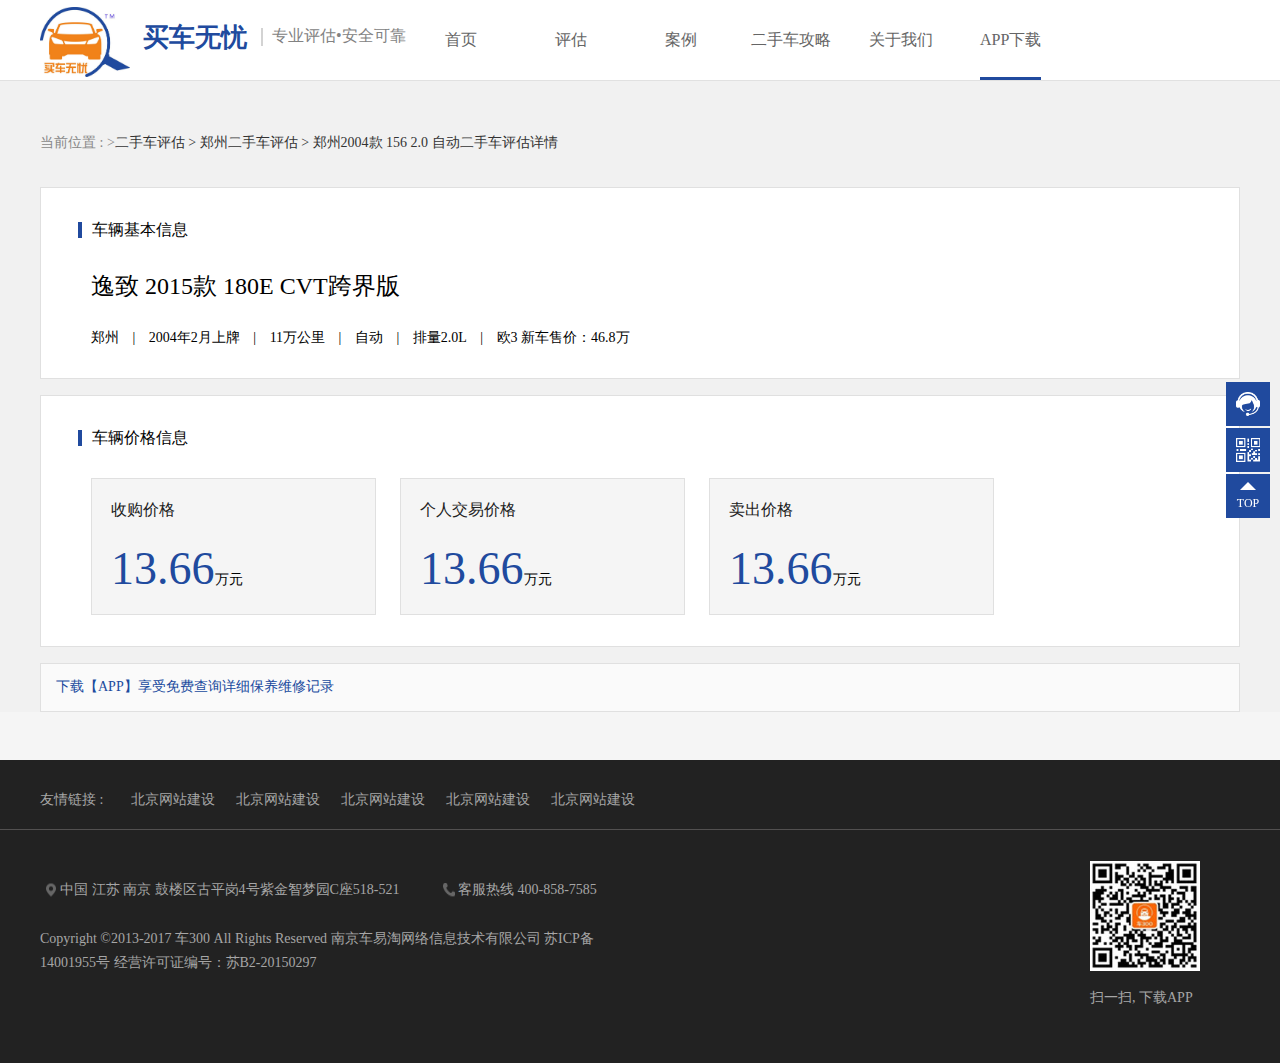
<file: assess-detail.html>
<!DOCTYPE html>
<html lang="en">
<head>
	<meta charset="UTF-8">
	<title>首页</title>
	<meta http-equiv="content-Type" content="text/html; charset=utf-8">
	<meta http-equiv="X-UA-Compatible" content="IE-edge">
	<meta name="viewport" content="width=device-width,
	initial-scale=1.0,
	maximum-scale=1.0,
	minimum-scale=1.0,
	user-scalable=no">
 	<link href="./style/base.css" rel="stylesheet">
 	<link href="./style/index.css" rel="stylesheet">
 	<link rel="stylesheet" type="text/css" href="./style/animate.css">
	<!--脚本文件-->
	<script src="./script/jquery-1.8.3.min.js" type="text/javascript"></script>
	<script src="./script/base.js" type="text/javascript"></script>
</head>
<body>
<div class="box">
		<header class="header clearfix">
			<div class="left">
				<img src="./imgs/logo.jpg" alt="" class="logo" width="90" height="70">
				<span class="title">买车无忧</span> <span class="desc">专业评估•安全可靠</span>
			</div>
			<div class="menu">
				<ul>
					<li class="menu-item"><a href="index.html" >首页</a></li>
					<li class="menu-item"><a href="assess.html">评估</a></li>
					<li class="menu-item"><a href="case.html">案例</a></li>
					<li class="menu-item  hook-menu">
						<a href="strategy.html">二手车攻略</a>
						<dl class="second-menu">
						   <dd><a href="strategy.html">攻略</a></dd>
						    <dd><a href="zixun.html">资讯</a></dd>
						</dl>
					</li>
					<li class="menu-item"><a href="about.html">关于我们</a></li>
					<li class="menu-item"><a href="download.html" class="active">APP下载</a></li>
				</ul>
			</div>
		</header>
</div>

<div class="assess">
	<div class="content">
		<div class="crumbs">
			<ul class="clearfix">
				<li class="current">当前位置&nbsp;:&nbsp;></li>
				<li><a href="">二手车评估 &gt;&nbsp;</a></li>
				<li><a href=""> 郑州二手车评估 &gt;&nbsp;</a></li>
				<li><a href="">郑州2004款 156 2.0 自动二手车评估详情</a></li>
			</ul>
		</div>
		<div class="infos">
			<div class="title">车辆基本信息</div>
			<div class="car-name">逸致 2015款 180E CVT跨界版</div>
			<div class="car-desc">
				<span>郑州</span>    |     <span>2004年2月上牌</span>    |     <span>11万公里</span>   |    <span>自动</span>    |     <span>排量2.0L</span>      |    <span>欧3 新车售价：46.8万</span>
			</div>
		</div>
		<div class="infos">
			<div class="title">车辆价格信息</div>
			<ul class="price clearfix">
				<li>
					<p class="t-jg">收购价格</p>
					<p><span class="jg">13.66</span>万元</p>
				</li>
				<li>
					<p class="t-jg">个人交易价格</p>
					<p><span class="jg">13.66</span>万元</p>
				</li>
				<li>
					<p class="t-jg">卖出价格</p>
					<p><span class="jg">13.66</span>万元</p>
				</li>
			</ul>
		</div>

		<div class="app">
			<a href="download.html">下载【APP】享受免费查询详细保养维修记录</a>
			<div class="xiazai">
				<img src="./imgs/app.jpg" alt="" width="140" height="140">
				<p>扫码下载</p>
			</div>
		</div>
	</div>
</div>


<div class="right-bar">
	<ul>
		<li class="common kf"><div class="telphone">0371-63765888</div></li>
		<li class="common ewm">
			<div class="weixin">
				<img src="./imgs/index_09.jpg" alt="" width="128" height="126">
			</div>
		</li>
		<li class="common top hook-top">
			<p>TOP</p>
		</li>
	</ul>
</div>
<footer class="footer">
	<div class="friend-box">
		<div class="friendly">
			<ul class="clearfix">
				<li class="link-item"><a href="" class="link">友情链接&nbsp;:&nbsp;&nbsp;</a></li>
				<li class="link-item"><a href="" class="link">北京网站建设</a></li>
				<li class="link-item"><a href=""  class="link">北京网站建设</a></li>
				<li class="link-item"><a href=""  class="link">北京网站建设</a></li>
				<li class="link-item"><a href="" class="link">北京网站建设</a></li>
				<li class="link-item"><a href=""  class="link">北京网站建设</a></li>
			</ul>
		</div>
	</div>
	<div class="copyright clearfix">
		<div class="addre">
			<p class="address">中国 江苏 南京 鼓楼区古平岗4号紫金智梦园C座518-521   <span>客服热线 400-858-7585</span></p>
			<p class="copy">Copyright ©2013-2017 车300 All Rights Reserved 南京车易淘网络信息技术有限公司 苏ICP备14001955号
经营许可证编号：苏B2-20150297</p>	
		</div>
		<div class="wechat-code">
			<img src="./imgs/index_09.jpg" width="110" height="110" alt="">
			<p>扫一扫, 下载APP</p>
		</div>	
	</div>
</footer>
</body>
</html>
</file>
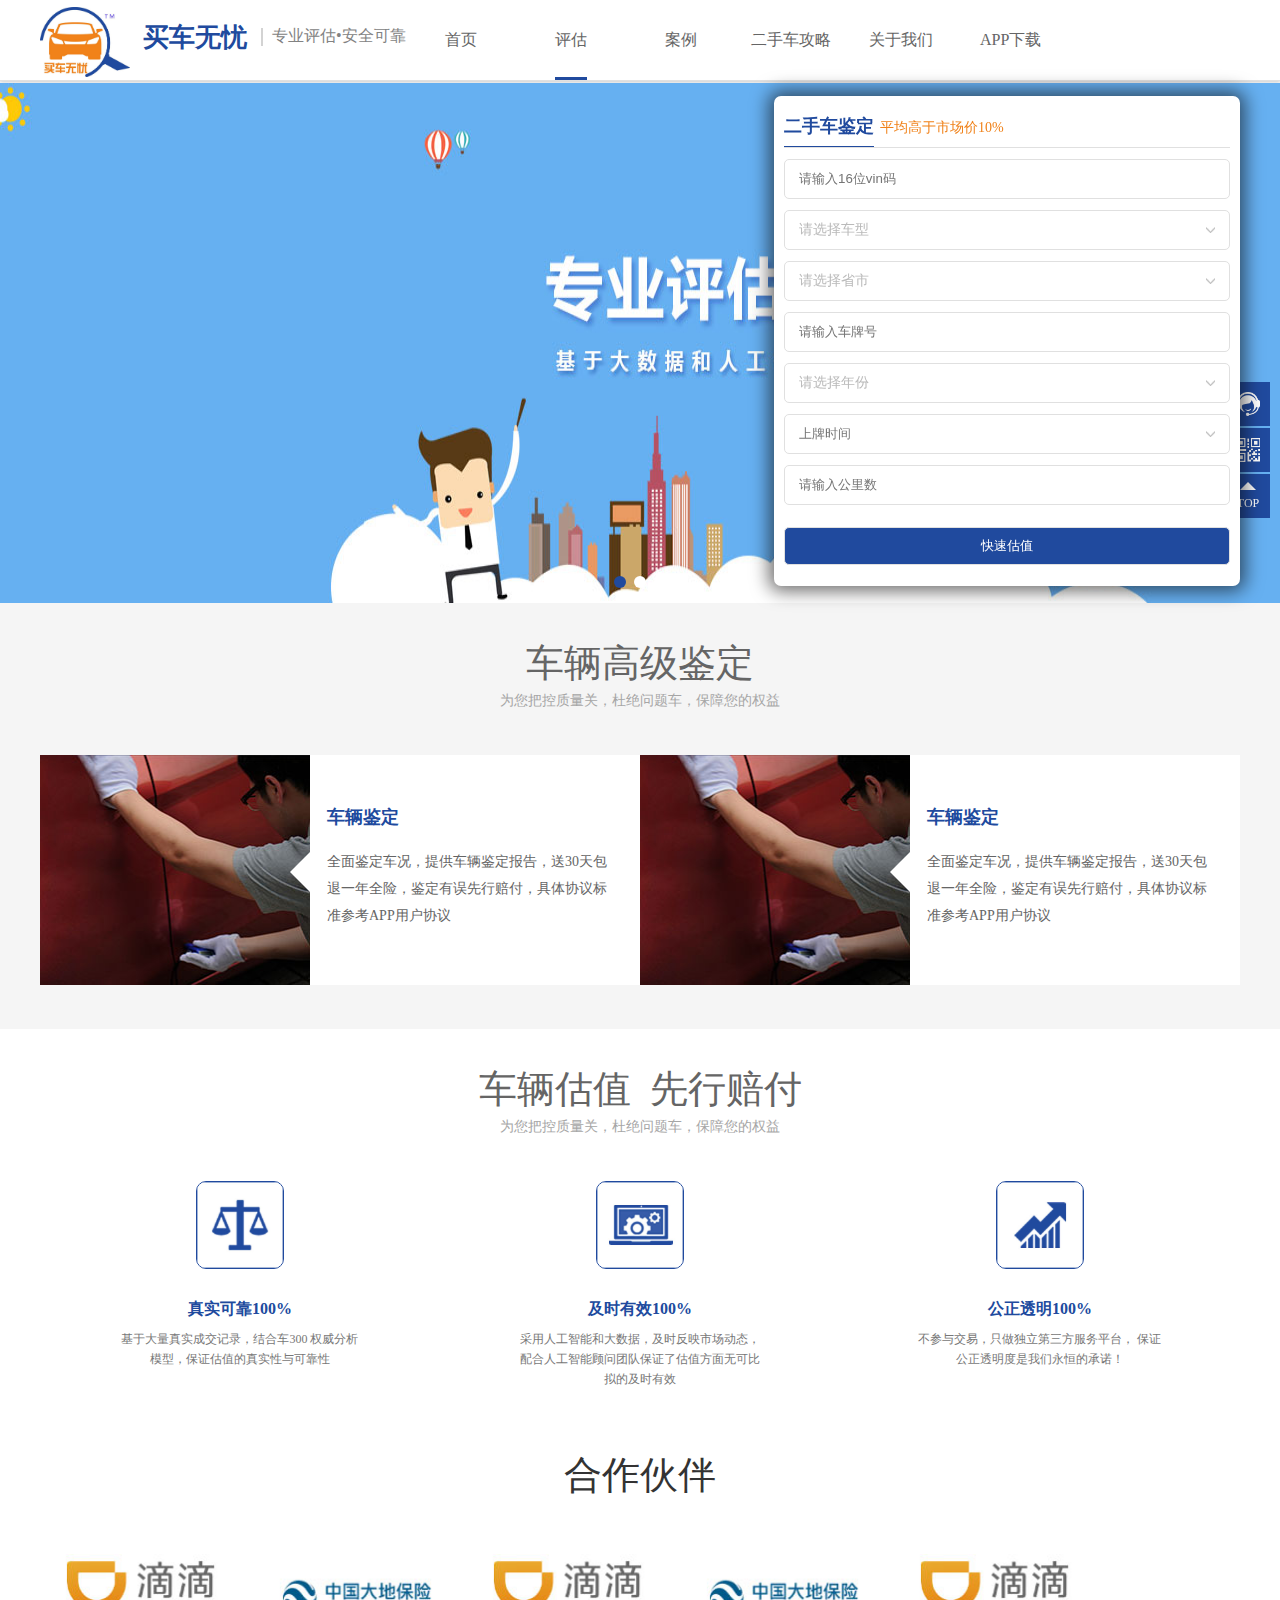
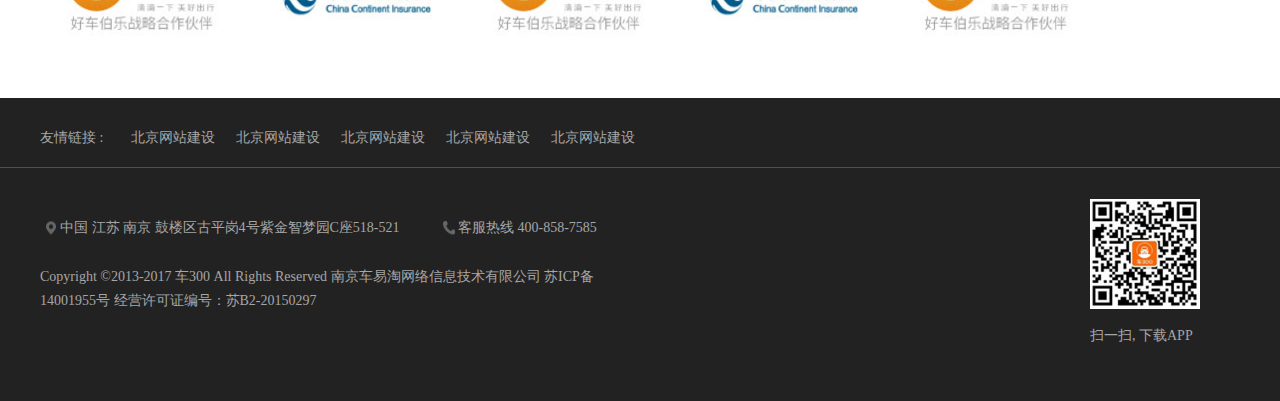
<file: assess.html>
<!DOCTYPE html>
<html lang="en">
<head>
	<meta charset="UTF-8">
	<title>首页</title>
	<meta http-equiv="content-Type" content="text/html; charset=utf-8">
	<meta http-equiv="X-UA-Compatible" content="IE-edge">
	<meta name="viewport" content="width=device-width,
	initial-scale=1.0,
	maximum-scale=1.0,
	minimum-scale=1.0,
	user-scalable=no">
 	<link type="text/css" href="./style/base.css" rel="stylesheet">
 	<link type="text/css" href="./style/index.css" rel="stylesheet">
	<!--脚本文件-->
	<script src="./script/jquery-1.8.3.min.js" type="text/javascript"></script>
	<script src="./script/jquery.SuperSlide.2.1.1.js" type="text/javascript"></script> 
	<script src="./script/base.js" type="text/javascript"></script>
</head>
<body>
<div class="box">
<header class="header clearfix">
	<div class="left">
		<img src="./imgs/logo.jpg" alt="" class="logo" width="90" height="70">
		<span class="title">买车无忧</span> <span class="desc">专业评估•安全可靠</span>
	</div>
	<div class="menu">
		<ul>
			<li class="menu-item"><a href="index.html" >首页</a></li>
			<li class="menu-item"><a href="assess.html" class="active">评估</a></li>
			<li class="menu-item"><a href="case.html">案例</a></li>
			<li class="menu-item  hook-menu">
				<a href="strategy.html">二手车攻略</a>
				<dl class="second-menu">
				   <dd><a href="strategy.html">攻略</a></dd>
				    <dd><a href="zixun.html">资讯</a></dd>
				</dl>
			</li>
			<li class="menu-item"><a href="about.html">关于我们</a></li>
			<li class="menu-item"><a href="download.html">APP下载</a></li>
		</ul>
	</div>
	<div class="select-car" style="left:auto;right:0">
		<div class="box-title">
			<span class="car-title">二手车鉴定</span><span class="car-desc">平均高于市场价10%</span>	
		</div>
		<ul>
			<li>
				<div class="select_box">
					<div class="tip notip" type="text">
						<input type="text" placeholder="请输入16位vin码">
					</div>
				</div>
			</li>
			<li class="mb">
				<div class="select_box hook-cartype">
					<div class="tip">请选择车型</div>
				</div>
				<div class="ucarselecttype hook-second" style="display: none;">
					<div class="se-title">
						请选择品牌
					</div>
					<div class="left-letters">
						<a href="javascript:void(0)" id="letters_1" class="pinpai_num" rel="26">A</a>
						<a href="javascript:void(0)" id="letters_2" class="pinpai_num" rel="26">B</a>
						<a href="javascript:void(0)" id="letters_3" class="pinpai_num" rel="26">C</a>
						<a href="javascript:void(0)" id="letters_4" class="pinpai_num" rel="26">D</a>
						<a href="javascript:void(0)" id="letters_5" class="pinpai_num" rel="26">E</a>
						<a href="javascript:void(0)" id="letters_6" class="pinpai_num" rel="26">F</a>
						<a href="javascript:void(0)" id="letters_7" class="pinpai_num" rel="26">G</a>
						<a href="javascript:void(0)" id="letters_8" class="pinpai_num" rel="26">H</a>
						<a href="javascript:void(0)" id="letters_9" class="pinpai_num" rel="26">I</a>
						<a href="javascript:void(0)" id="letters_10" class="pinpai_num" rel="26">J</a>
						<a href="javascript:void(0)" id="letters_11" class="pinpai_num" rel="26">K</a>
						<a href="javascript:void(0)" id="letters_12" class="pinpai_num" rel="26">L</a>
						<a href="javascript:void(0)" id="letters_13" class="pinpai_num" rel="26">M</a>
						<a href="javascript:void(0)" id="letters_14" class="pinpai_num" rel="26">N</a>
						<a href="javascript:void(0)" id="letters_15" class="pinpai_num" rel="26">O</a>
						<a href="javascript:void(0)" id="letters_16" class="pinpai_num" rel="26">P</a>
						<a href="javascript:void(0)" id="letters_17" class="pinpai_num" rel="26">Q</a>
						<a href="javascript:void(0)" id="letters_18" class="pinpai_num" rel="26">R</a>
						<a href="javascript:void(0)" id="letters_19" class="pinpai_num" rel="26">S</a>
						<a href="javascript:void(0)" id="letters_20" class="pinpai_num" rel="26">T</a>
						<a href="javascript:void(0)" id="letters_21" class="pinpai_num" rel="26">U</a>
						<a href="javascript:void(0)" id="letters_22" class="pinpai_num" rel="26">V</a>
						<a href="javascript:void(0)" id="letters_23" class="pinpai_num" rel="26">W</a>
						<a href="javascript:void(0)" id="letters_24" class="pinpai_num" rel="26">X</a>
						<a href="javascript:void(0)" id="letters_25" class="pinpai_num" rel="26">Y</a>
						<a href="javascript:void(0)" id="letters_26" class="pinpai_num" rel="26">Z</a>
					</div>
					<div class="right-letters">
                                        <p id="A" class="pinpailist" style="background:#e3e3e3;text-align:center">A</p><p class="pinpailist list_1" id="1" rel="A">奥迪</p><p class="pinpailist list_1" id="3" rel="A">阿尔法·罗密欧</p><p class="pinpailist list_1" id="2" rel="A">阿斯顿·马丁</p><p id="B" class="pinpailist" style="background:#e3e3e3;text-align:center">B</p><p class="pinpailist list_1" id="20" rel="B">保斐利</p><p class="pinpailist list_1" id="11" rel="B">保时捷</p><p class="pinpailist list_1" id="6" rel="B">别克</p><p class="pinpailist list_1" id="13" rel="B">北京汽车</p><p class="pinpailist list_1" id="14" rel="B">北汽制造</p><p class="pinpailist list_1" id="17" rel="B">北汽威旺</p><p class="pinpailist list_1" id="156" rel="B">北汽幻速</p><p class="pinpailist list_1" id="115" rel="B">北汽绅宝</p><p class="pinpailist list_1" id="12" rel="B">奔腾</p><p class="pinpailist list_1" id="9" rel="B">奔驰</p><p class="pinpailist list_1" id="7" rel="B">宝马</p><p class="pinpailist list_1" id="15" rel="B">宝骏</p><p class="pinpailist list_1" id="144" rel="B">宝龙</p><p class="pinpailist list_1" id="16" rel="B">宾利</p><p class="pinpailist list_1" id="18" rel="B">布加迪</p><p class="pinpailist list_1" id="5" rel="B">本田</p><p class="pinpailist list_1" id="10" rel="B">标致</p><p class="pinpailist list_1" id="8" rel="B">比亚迪</p><p class="pinpailist list_1" id="167" rel="B">北汽新能源</p><p class="pinpailist list_1" id="172" rel="B">宝沃</p><p class="pinpailist list_1" id="499" rel="B">比速</p><p id="C" class="pinpailist" style="background:#e3e3e3;text-align:center">C</p><p class="pinpailist list_1" id="24" rel="C">昌河</p><p class="pinpailist list_1" id="22" rel="C">长城</p><p class="pinpailist list_1" id="23" rel="C">长安商用</p><p class="pinpailist list_1" id="21" rel="C">长安轿车</p><p class="pinpailist list_1" id="497" rel="C">成功</p><p id="D" class="pinpailist" style="background:#e3e3e3;text-align:center">D</p><p class="pinpailist list_1" id="31" rel="D">DS</p><p class="pinpailist list_1" id="27" rel="D">东南</p><p class="pinpailist list_1" id="33" rel="D">东风</p><p class="pinpailist list_1" id="28" rel="D">东风小康</p><p class="pinpailist list_1" id="32" rel="D">东风风度</p><p class="pinpailist list_1" id="30" rel="D">东风风神</p><p class="pinpailist list_1" id="26" rel="D">东风风行</p><p class="pinpailist list_1" id="170" rel="D">东风风光</p><p class="pinpailist list_1" id="25" rel="D">大众</p><p class="pinpailist list_1" id="142" rel="D">大迪</p><p class="pinpailist list_1" id="34" rel="D">大通</p><p class="pinpailist list_1" id="29" rel="D">道奇</p><p id="F" class="pinpailist" style="background:#e3e3e3;text-align:center">F</p><p class="pinpailist list_1" id="36" rel="F">丰田</p><p class="pinpailist list_1" id="38" rel="F">法拉利</p><p class="pinpailist list_1" id="35" rel="F">福特</p><p class="pinpailist list_1" id="39" rel="F">福田</p><p class="pinpailist list_1" id="40" rel="F">福迪</p><p class="pinpailist list_1" id="37" rel="F">菲亚特</p><p class="pinpailist list_1" id="41" rel="F">飞驰商务车</p><p class="pinpailist list_1" id="162" rel="F">福汽启腾</p><p id="G" class="pinpailist" style="background:#e3e3e3;text-align:center">G</p><p class="pinpailist list_1" id="47" rel="G">GMC</p><p class="pinpailist list_1" id="48" rel="G">光冈</p><p class="pinpailist list_1" id="44" rel="G">广汽传祺</p><p class="pinpailist list_1" id="45" rel="G">广汽吉奥</p><p class="pinpailist list_1" id="46" rel="G">观致</p><p id="H" class="pinpailist" style="background:#e3e3e3;text-align:center">H</p><p class="pinpailist list_1" id="146" rel="H">华普</p><p class="pinpailist list_1" id="52" rel="H">华泰</p><p class="pinpailist list_1" id="147" rel="H">华翔富奇</p><p class="pinpailist list_1" id="160" rel="H">华颂</p><p class="pinpailist list_1" id="50" rel="H">哈弗</p><p class="pinpailist list_1" id="56" rel="H">哈飞</p><p class="pinpailist list_1" id="58" rel="H">恒天</p><p class="pinpailist list_1" id="145" rel="H">悍马</p><p class="pinpailist list_1" id="59" rel="H">汇众</p><p class="pinpailist list_1" id="57" rel="H">海格</p><p class="pinpailist list_1" id="51" rel="H">海马</p><p class="pinpailist list_1" id="54" rel="H">海马商用车</p><p class="pinpailist list_1" id="53" rel="H">红旗</p><p class="pinpailist list_1" id="55" rel="H">黄海</p><p class="pinpailist list_1" id="173" rel="H">华泰新能源</p><p class="pinpailist list_1" id="495" rel="H">汉腾</p><p id="J" class="pinpailist" style="background:#e3e3e3;text-align:center">J</p><p class="pinpailist list_1" id="61" rel="J">Jeep</p><p class="pinpailist list_1" id="70" rel="J">九龙</p><p class="pinpailist list_1" id="143" rel="J">吉利</p><p class="pinpailist list_1" id="62" rel="J">吉利全球鹰</p><p class="pinpailist list_1" id="63" rel="J">吉利帝豪</p><p class="pinpailist list_1" id="65" rel="J">吉利英伦</p><p class="pinpailist list_1" id="64" rel="J">捷豹</p><p class="pinpailist list_1" id="68" rel="J">江南</p><p class="pinpailist list_1" id="60" rel="J">江淮</p><p class="pinpailist list_1" id="66" rel="J">江铃</p><p class="pinpailist list_1" id="71" rel="J">金旅客车</p><p class="pinpailist list_1" id="67" rel="J">金杯</p><p class="pinpailist list_1" id="69" rel="J">金龙联合</p><p id="K" class="pinpailist" style="background:#e3e3e3;text-align:center">K</p><p class="pinpailist list_1" id="74" rel="K">克莱斯勒</p><p class="pinpailist list_1" id="157" rel="K">凯翼</p><p class="pinpailist list_1" id="73" rel="K">凯迪拉克</p><p class="pinpailist list_1" id="158" rel="K">卡威</p><p class="pinpailist list_1" id="77" rel="K">卡尔森</p><p class="pinpailist list_1" id="75" rel="K">开瑞</p><p class="pinpailist list_1" id="76" rel="K">科尼塞克</p><p id="L" class="pinpailist" style="background:#e3e3e3;text-align:center">L</p><p class="pinpailist list_1" id="82" rel="L">兰博基尼</p><p class="pinpailist list_1" id="81" rel="L">力帆</p><p class="pinpailist list_1" id="86" rel="L">劳斯莱斯</p><p class="pinpailist list_1" id="87" rel="L">林肯</p><p class="pinpailist list_1" id="85" rel="L">猎豹</p><p class="pinpailist list_1" id="89" rel="L">理念</p><p class="pinpailist list_1" id="88" rel="L">莲花</p><p class="pinpailist list_1" id="90" rel="L">路特斯</p><p class="pinpailist list_1" id="79" rel="L">路虎</p><p class="pinpailist list_1" id="78" rel="L">铃木</p><p class="pinpailist list_1" id="83" rel="L">陆风</p><p class="pinpailist list_1" id="80" rel="L">雷克萨斯</p><p class="pinpailist list_1" id="84" rel="L">雷诺</p><p id="M" class="pinpailist" style="background:#e3e3e3;text-align:center">M</p><p class="pinpailist list_1" id="93" rel="M">MG</p><p class="pinpailist list_1" id="94" rel="M">MINI</p><p class="pinpailist list_1" id="98" rel="M">摩根</p><p class="pinpailist list_1" id="96" rel="M">玛莎拉蒂</p><p class="pinpailist list_1" id="99" rel="M">美亚</p><p class="pinpailist list_1" id="97" rel="M">迈凯伦</p><p class="pinpailist list_1" id="95" rel="M">迈巴赫</p><p class="pinpailist list_1" id="92" rel="M">马自达</p><p id="N" class="pinpailist" style="background:#e3e3e3;text-align:center">N</p><p class="pinpailist list_1" id="100" rel="N">纳智捷</p><p id="O" class="pinpailist" style="background:#e3e3e3;text-align:center">O</p><p class="pinpailist list_1" id="102" rel="O">欧宝</p><p class="pinpailist list_1" id="103" rel="O">欧朗</p><p class="pinpailist list_1" id="101" rel="O">讴歌</p><p id="Q" class="pinpailist" style="background:#e3e3e3;text-align:center">Q</p><p class="pinpailist list_1" id="106" rel="Q">启辰</p><p class="pinpailist list_1" id="105" rel="Q">奇瑞</p><p class="pinpailist list_1" id="107" rel="Q">庆铃</p><p class="pinpailist list_1" id="104" rel="Q">起亚</p><p id="R" class="pinpailist" style="background:#e3e3e3;text-align:center">R</p><p class="pinpailist list_1" id="108" rel="R">日产</p><p class="pinpailist list_1" id="110" rel="R">瑞麒</p><p class="pinpailist list_1" id="109" rel="R">荣威</p><p id="S" class="pinpailist" style="background:#e3e3e3;text-align:center">S</p><p class="pinpailist list_1" id="116" rel="S">Smart</p><p class="pinpailist list_1" id="111" rel="S">三菱</p><p class="pinpailist list_1" id="118" rel="S">世爵</p><p class="pinpailist list_1" id="117" rel="S">双环</p><p class="pinpailist list_1" id="114" rel="S">双龙</p><p class="pinpailist list_1" id="113" rel="S">斯巴鲁</p><p class="pinpailist list_1" id="112" rel="S">斯柯达</p><p class="pinpailist list_1" id="149" rel="S">萨博</p><p class="pinpailist list_1" id="169" rel="S">思铭</p><p class="pinpailist list_1" id="498" rel="S">斯威</p><p class="pinpailist list_1" id="500" rel="S">赛麟</p><p class="pinpailist list_1" id="501" rel="S">陕汽通家</p><p id="T" class="pinpailist" style="background:#e3e3e3;text-align:center">T</p><p class="pinpailist list_1" id="120" rel="T">TESLA</p><p class="pinpailist list_1" id="150" rel="T">天马</p><p class="pinpailist list_1" id="166" rel="T">腾势</p><p id="W" class="pinpailist" style="background:#e3e3e3;text-align:center">W</p><p class="pinpailist list_1" id="121" rel="W">五菱</p><p class="pinpailist list_1" id="124" rel="W">威兹曼</p><p class="pinpailist list_1" id="123" rel="W">威麟</p><p class="pinpailist list_1" id="122" rel="W">沃尔沃</p><p class="pinpailist list_1" id="163" rel="W">五十铃</p><p id="X" class="pinpailist" style="background:#e3e3e3;text-align:center">X</p><p class="pinpailist list_1" id="155" rel="X">夏利</p><p class="pinpailist list_1" id="130" rel="X">新凯</p><p class="pinpailist list_1" id="151" rel="X">新大地</p><p class="pinpailist list_1" id="148" rel="X">新雅途</p><p class="pinpailist list_1" id="125" rel="X">现代</p><p class="pinpailist list_1" id="128" rel="X">西雅特</p><p class="pinpailist list_1" id="126" rel="X">雪佛兰</p><p class="pinpailist list_1" id="127" rel="X">雪铁龙</p><p id="Y" class="pinpailist" style="background:#e3e3e3;text-align:center">Y</p><p class="pinpailist list_1" id="131" rel="Y">一汽</p><p class="pinpailist list_1" id="135" rel="Y">依维柯</p><p class="pinpailist list_1" id="136" rel="Y">扬州亚星客车</p><p class="pinpailist list_1" id="134" rel="Y">永源</p><p class="pinpailist list_1" id="159" rel="Y">英致</p><p class="pinpailist list_1" id="132" rel="Y">英菲尼迪</p><p class="pinpailist list_1" id="133" rel="Y">野马</p><p id="Z" class="pinpailist" style="background:#e3e3e3;text-align:center">Z</p><p class="pinpailist list_1" id="139" rel="Z">中兴</p><p class="pinpailist list_1" id="137" rel="Z">中华</p><p class="pinpailist list_1" id="152" rel="Z">中客华北</p><p class="pinpailist list_1" id="140" rel="Z">中欧</p><p class="pinpailist list_1" id="154" rel="Z">中顺</p><p class="pinpailist list_1" id="138" rel="Z">众泰</p><p class="pinpailist list_1" id="168" rel="Z">知豆</p> 
					</div>
				</div>
				<div class="ucarselecttype  third-menu hook-third" style="display:none;" >
					<div class="se-title">
						请选择车系
					</div>
					<div class="right-letters third-menu-content">
						<p class="pinpailist" style="background:#e3e3e3;text-align:center">北京汽车</p>
						<p class="list_2 layerbg2" id="1" rel="A">北京20</p>
						<p class="list_2 layerbg2" id="1" rel="A">北京20</p>
						<p class="list_2 layerbg2" id="1" rel="A">北京20</p>
						<p class="pinpailist" style="background:#e3e3e3;text-align:center">进口北京汽车</p>
						<p class="list_2 layerbg2" id="1" rel="A">北京40</p>
						<p class="list_2 layerbg2" id="1" rel="A">北京40</p>
						<p class="list_2 layerbg2" id="1" rel="A">北京40</p>
					</div>
				</div>
				<div class="ucarselecttype  four-menu hook-four" style="display:none;" >
					<div class="se-title">
						请选择车型
					</div>
					<div class="right-letters four-menu-content">
						<p class="pinpailist" style="background:#e3e3e3;text-align:center">2016款</p>
						<p class="list_3 layerbg2" id="1" rel="A">2016款 北京40L 2.0T 手动两驱豪华版 <span class="price">12.98万</span> </p>
						<p class="list_3 layerbg2" id="1" rel="A">2016款 北京40L 2.0T 手动两驱豪华版 <span class="price">12.98万</span> </p>
						<p class="pinpailist" style="background:#e3e3e3;text-align:center">2015款</p>
						<p class="list_3 layerbg2" id="1" rel="A">2016款 北京40L 2.0T 手动两驱豪华版 <span class="price">12.98万</span> </p>
						<p class="list_3 layerbg2" id="1" rel="A">2016款 北京40L 2.0T 手动两驱豪华版 <span class="price">12.98万</span> </p>
						<p class="list_3 layerbg2" id="1" rel="A">2016款 北京40L 2.0T 手动两驱豪华版 <span class="price">12.98万</span> </p>
					</div>
				</div>
			</li>
			<li class="mb">
				<div class="select_box hook-city">
					<div class="tip">请选择省市</div>
				</div>
				<div class="ucarselecttype   third-menu hook-city-second" style="display:none; height: 349px" >
					<div class="se-title">
						请选择省份
					</div>
					<div class="right-letters third-menu-content"  style=" height: 295px">
						<p class="pinpailist list_4 province" id="1">北京</p><p class="pinpailist list_4 province" id="2">天津</p><p class="pinpailist list_4 province" id="3">上海</p><p class="list_4 layerbg2 province" id="4">重庆</p><p class="pinpailist list_4" id="5">河北</p><p class="pinpailist list_4" id="6">山西</p><p class="pinpailist list_4" id="8">辽宁</p><p class="pinpailist list_4" id="9">吉林</p><p class="pinpailist list_4" id="10">黑龙江</p><p class="pinpailist list_4" id="11">江苏</p><p class="pinpailist list_4" id="12">浙江</p><p class="pinpailist list_4" id="13">安徽</p><p class="pinpailist list_4" id="14">福建</p><p class="pinpailist list_4" id="15">江西</p><p class="pinpailist list_4" id="16">山东</p><p class="list_4 pinpailist" id="17">河南</p><p class="pinpailist list_4" id="18">湖北</p><p class="pinpailist list_4" id="19">湖南</p><p class="pinpailist list_4" id="20">广东</p><p class="pinpailist list_4" id="21">甘肃</p><p class="list_4 pinpailist" id="22">四川</p><p class="pinpailist list_4" id="24">贵州</p><p class="pinpailist list_4" id="25">海南</p><p class="list_4 pinpailist" id="26">云南</p><p class="pinpailist list_4" id="27">青海</p><p class="pinpailist list_4" id="28">陕西</p><p class="pinpailist list_4" id="29">广西</p><p class="pinpailist list_4" id="30">西藏</p><p class="pinpailist list_4" id="31">宁夏</p><p class="pinpailist list_4" id="32">新疆</p><p class="pinpailist list_4" id="33">内蒙古</p>
					</div>
				</div>
				<div class="ucarselecttype  third-menu hook-city-third" style="display:none;height: 349px" >
					<div class="se-title">
						请选择城市
					</div>
					<div class="right-letters third-menu-content"  style=" height: 295px">
						<p class="pinpailist list_5 mylist " id="8">沈阳</p><p class="pinpailist list_5 mylist " id="38">大连</p><p class="pinpailist list_5 mylist " id="66">鞍山</p><p class="pinpailist list_5 mylist " id="94">抚顺</p><p class="pinpailist list_5 mylist " id="122">本溪</p><p class="pinpailist list_5 mylist " id="150">丹东</p><p class="pinpailist list_5 mylist " id="177">锦州</p><p class="pinpailist list_5 mylist " id="204">营口</p><p class="pinpailist list_5 mylist " id="230">阜新</p><p class="pinpailist list_5 mylist " id="255">辽阳</p><p class="pinpailist list_5 mylist " id="277">盘锦</p><p class="pinpailist list_5 mylist " id="296">铁岭</p><p class="pinpailist list_5 mylist " id="313">朝阳</p><p class="pinpailist list_5 mylist " id="329">葫芦岛</p>
					</div>
				</div>
			</li>
			<li>
				<div class="select_box">
					<div class="tip notip" type="text">
						<input type="text" placeholder="请输入车牌号">
					</div>
				</div>
			</li>
			<li class="mb">
				<div class="select_box hook-date">
					<div class="tip">请选择年份</div>
				</div>
				<div class="ucarselecttype   third-menu hook-date-second" style="display:none;height: 349px;" >
					<div class="se-title">
						选择年份
					</div>
					<div class="right-letters third-menu-content">
						<p class="pinpailist list_7" id="1">1月份</p>
						<p class="pinpailist list_7" id="1">2月份</p>
						<p class="pinpailist list_7" id="1">3月份</p>
						<p class="pinpailist list_7" id="1">4月份</p>
						<p class="pinpailist list_7" id="1">5月份</p>
						<p class="pinpailist list_7" id="1">6月份</p>
						<p class="pinpailist list_7" id="1">7月份</p>
						<p class="pinpailist list_7" id="1">8月份</p>
						<p class="pinpailist list_7" id="1">9月份</p>
						<p class="pinpailist list_7" id="1">10月份</p>
						<p class="pinpailist list_7" id="1">11月份</p>
						<p class="pinpailist list_7" id="1">12月份</p>
					</div>
				</div>
				<div class="ucarselecttype  third-menu hook-date-third" style="display:none;height: 349px;" >
					<div class="se-title">
						选择月份
					</div>
					<div class="right-letters third-menu-content" style="height: 295px;">
						<p class="pinpailist list_8 mylist " id="8">1号</p>
						<p class="pinpailist list_8 mylist " id="8">2号</p>
						<p class="pinpailist list_8 mylist " id="8">3号</p>
						<p class="pinpailist list_8 mylist " id="8">4号</p>
						<p class="pinpailist list_8 mylist " id="8">5号</p>
						<p class="pinpailist list_8 mylist " id="8">6号</p>
						<p class="pinpailist list_8 mylist " id="8">7号</p>
						<p class="pinpailist list_8 mylist " id="8">8号</p>
						<p class="pinpailist list_8 mylist " id="8">9号</p>
						<p class="pinpailist list_8 mylist " id="8">10号</p>
						<p class="pinpailist list_8 mylist " id="8">11号</p>
						<p class="pinpailist list_8 mylist " id="8">12号</p>
						<p class="pinpailist list_8 mylist " id="8">13号</p>
						<p class="pinpailist list_8 mylist " id="8">14号</p>
						<p class="pinpailist list_8 mylist " id="8">15号</p>
						<p class="pinpailist list_8 mylist " id="8">16号</p>
						<p class="pinpailist list_8 mylist " id="8">17号</p>
						<p class="pinpailist list_8 mylist " id="8">18号</p>
						<p class="pinpailist list_8 mylist " id="8">19号</p>
						<p class="pinpailist list_8 mylist " id="8">20号</p>
						<p class="pinpailist list_8 mylist " id="8">21号</p>
						<p class="pinpailist list_8 mylist " id="8">22号</p>
						<p class="pinpailist list_8 mylist " id="8">23号</p>
						<p class="pinpailist list_8 mylist " id="8">24号</p>
						<p class="pinpailist list_8 mylist " id="8">25号</p>
						<p class="pinpailist list_8 mylist " id="8">26号</p>
						<p class="pinpailist list_8 mylist " id="8">27号</p>
						<p class="pinpailist list_8 mylist " id="8">28号</p>
						<p class="pinpailist list_8 mylist " id="8">29号</p>
						<p class="pinpailist list_8 mylist " id="8">30号</p>
						<p class="pinpailist list_8 mylist " id="8">31号</p>
					</div>
				</div>
			</li>
			<li>
				<div class="select_box">
					<div class="tip" type="text">
						<input type="text" placeholder="上牌时间" id="J-xl">
					</div>
				</div>
			</li>
			<li>
				<div class="select_box">
					<div class="tip notip" type="text">
						<input type="text" placeholder="请输入公里数">
					</div>
				</div>
			</li>
			<li><input class="select_box btn hook-gz-btn" type="button"  value="快速估值"/></li>
		</ul>
	</div>
</header>
</div>
<div class="phone">
	<img height="38" width="38" src="./imgs/icon_01.png" alt="">
	<span class="big">400</span>
	<div class="small">
		<p>固话/手机均可拨打</p>
		<p>-0023-001</p>
	</div>
</div>

<div class="banner" id="slider">
	<div class="hd">
		<ul><li class=""></li><li class=""></li><li class=""></li></ul>
	</div>
	<div class="pic">
		<a href=""><img src="./imgs/banner1.jpg"  width="100%" height="520" alt=""></a>
		<a href=""><img src="./imgs/banner1.jpg"  width="100%" height="520" alt=""></a>
		<a href=""><img src="./imgs/banner1.jpg"  width="100%" height="520" alt=""></a>
	</div>
	
</div>

<script>
	(function(){
		jQuery("#slider").slide({mainCell:".pic",effect:"fade",autoPlay:true,defaultPlay:true,mouseOverStop:true, easing:"swing",delayTime:3800,titCell:".hd ul li"});
	}())
</script>

<section class="identify">
	<div class="swapper">
		<h2 class="title"><a href="">车辆高级鉴定</a></h2>
		<p class="desc">为您把控质量关，杜绝问题车，保障您的权益</p>
	</div>
	<div class="content clearfix">
		<div class="introd clearfix">
			<div class="image">
				<a href="case-list.html"><img src="./imgs/index_01.jpg" width="270" height="230" alt=""></a>
			</div>
			<div class="right">
				<h5 class="name"><a href="case-list.html">车辆鉴定</a></h5>
				<p class="text"><a href="case-list.html">全面鉴定车况，提供车辆鉴定报告，送30天包退一年全险，鉴定有误先行赔付，具体协议标准参考APP用户协议</a></p>
			</div>
		</div>
		<div class="introd clearfix">
			<div class="image">
				<a href="case-list.html"><img src="./imgs/index_01.jpg"  width="270" height="230"  alt=""></a>
			</div>
			<div class="right">
				<h5 class="name"><a href="case-list.html">车辆鉴定</a></h5>
				<p class="text"><a href="case-list.html">全面鉴定车况，提供车辆鉴定报告，送30天包退一年全险，鉴定有误先行赔付，具体协议标准参考APP用户协议</a></p>
			</div>
		</div>
	</div>
</section>



<section class="gb-white">
<div class="compensate">
	<div class="swapper">
		<h2 class="title"><a>车辆估值&nbsp;&nbsp;先行赔付</a></h2>
		<p class="desc">为您把控质量关，杜绝问题车，保障您的权益</p>
	</div>
	<div class="column-3 clearfix">
		<div class="item">
			<img src="./imgs/index_02.jpg" width="86" height="86" alt="">
			<p class="name">真实可靠100%</p>
			<p class="desc">基于大量真实成交记录，结合车300
权威分析模型，保证估值的真实性与可靠性</p>
		</div>
		<div class="item">
			<img src="./imgs/index_03.jpg" width="86" height="86" alt="">
			<p class="name">及时有效100%</p>
			<p class="desc">采用人工智能和大数据，及时反映市场动态，配合人工智能顾问团队保证了估值方面无可比拟的及时有效</p>
		</div>
		<div class="item">
			<img src="./imgs/index_04.jpg" width="86" height="86" alt="">
			<p class="name">公正透明100%</p>
			<p class="desc">不参与交易，只做独立第三方服务平台，
保证公正透明度是我们永恒的承诺！</p>
		</div>
	</div>
</div>
</section>

<section class="parner">
	<div class="parner-wrapper">
		<h2 class="title"><a href="">合作伙伴</a></h2>
		<ul class="clearfix">
			<li class="par-item">
				<img src="./imgs/index_08.jpg" alt="" width="190" height="85">
			</li>
			<li class="par-item">
				<img src="./imgs/index_10.jpg" alt="" width="190" height="85">
			</li>
			<li class="par-item">
				<img src="./imgs/index_08.jpg" alt="" width="190" height="85">
			</li>
			<li class="par-item">
				<img src="./imgs/index_10.jpg" alt="" width="190" height="85">
			</li> 
			<li class="par-item">
				<img src="./imgs/index_08.jpg" alt="" width="190" height="85">
			</li>
		</ul>	
	</div>
</section>
<div class="right-bar">
	<ul>
		<li class="common kf"><div class="telphone">0371-63765888</div></li>
		<li class="common ewm">
			<div class="weixin">
				<img src="./imgs/index_09.jpg" alt="" width="128" height="126">
			</div>
		</li>
		<li class="common top hook-top">
			<p>TOP</p>
		</li>
	</ul>
</div>

<div class="right-bar">
	<ul>
		<li class="common kf"><div class="telphone">0371-63765888</div></li>
		<li class="common ewm">
			<div class="weixin">
				<img src="./imgs/index_09.jpg" alt="" width="128" height="126">
			</div>
		</li>
		<li class="common top hook-top">
			<p>TOP</p>
		</li>
	</ul>
</div>
<footer class="footer wow fadeInUp animated" data-wow-delay="5s">
	<div class="friend-box">
		<div class="friendly">
			<ul class="clearfix">
				<li class="link-item"><a href="" class="link">友情链接&nbsp;:&nbsp;&nbsp;</a></li>
				<li class="link-item"><a href="" class="link">北京网站建设</a></li>
				<li class="link-item"><a href=""  class="link">北京网站建设</a></li>
				<li class="link-item"><a href=""  class="link">北京网站建设</a></li>
				<li class="link-item"><a href="" class="link">北京网站建设</a></li>
				<li class="link-item"><a href=""  class="link">北京网站建设</a></li>
			</ul>
		</div>
	</div>
	<div class="copyright clearfix">
		<div class="addre">
			<p class="address">中国 江苏 南京 鼓楼区古平岗4号紫金智梦园C座518-521   <span>客服热线 400-858-7585</span></p>
			<p class="copy">Copyright ©2013-2017 车300 All Rights Reserved 南京车易淘网络信息技术有限公司 苏ICP备14001955号
经营许可证编号：苏B2-20150297</p>	
		</div>
		<div class="wechat-code">
			<img src="./imgs/index_09.jpg" width="110" height="110" alt="">
			<p>扫一扫, 下载APP</p>
		</div>	
	</div>
</footer>







<div class="bomb"></div>
<div class="bomb-form">
		<div class="title">请选择车辆状况</div>
		<div class="content">
			<div class="group">
				<label>车况</label>
				<div class="input hook-bomb-input">一般</div>
				<div class="list" style="display: none">
					<div class="item input hook-param">一般</div>
					<div class="item input hook-param">优秀</div>
					<div class="item input hook-param">较差</div>
				</div>
			</div>
			<div class="group">
				<label>车辆用途</label>
				<div class="input hook-bomb-input">自用</div>
				<div class="list" style="display: none">
					<div class="item input hook-param">自用</div>
					<div class="item input hook-param">公务商用</div>
					<div class="item input hook-param">运营</div>
				</div>
			</div>
			<div class="group">
				<label>购买价</label>
				<input class="input buy"  style="width:177px;border-right: none;"/><div class="buy">万元</div>
			</div>
		</div>
		<div class="button clearfix">
			<div class="btn-box"><div class="btn cancel" id="cancel">取消</div></div>
			<div class="btn-box"><div class="btn submit" id="submit">提交</div></div>
		</div>
</div>
















<link href="./style/date.css" type="text/css" rel="stylesheet">
<script type="text/javascript" src="./script/laydate.dev.js"></script>
<script type="text/javascript" charset="utf-8" >
  laydate({
    elem: '#J-xl',
    istoday: true
  });

</script>
</body>  
</html>
</file>
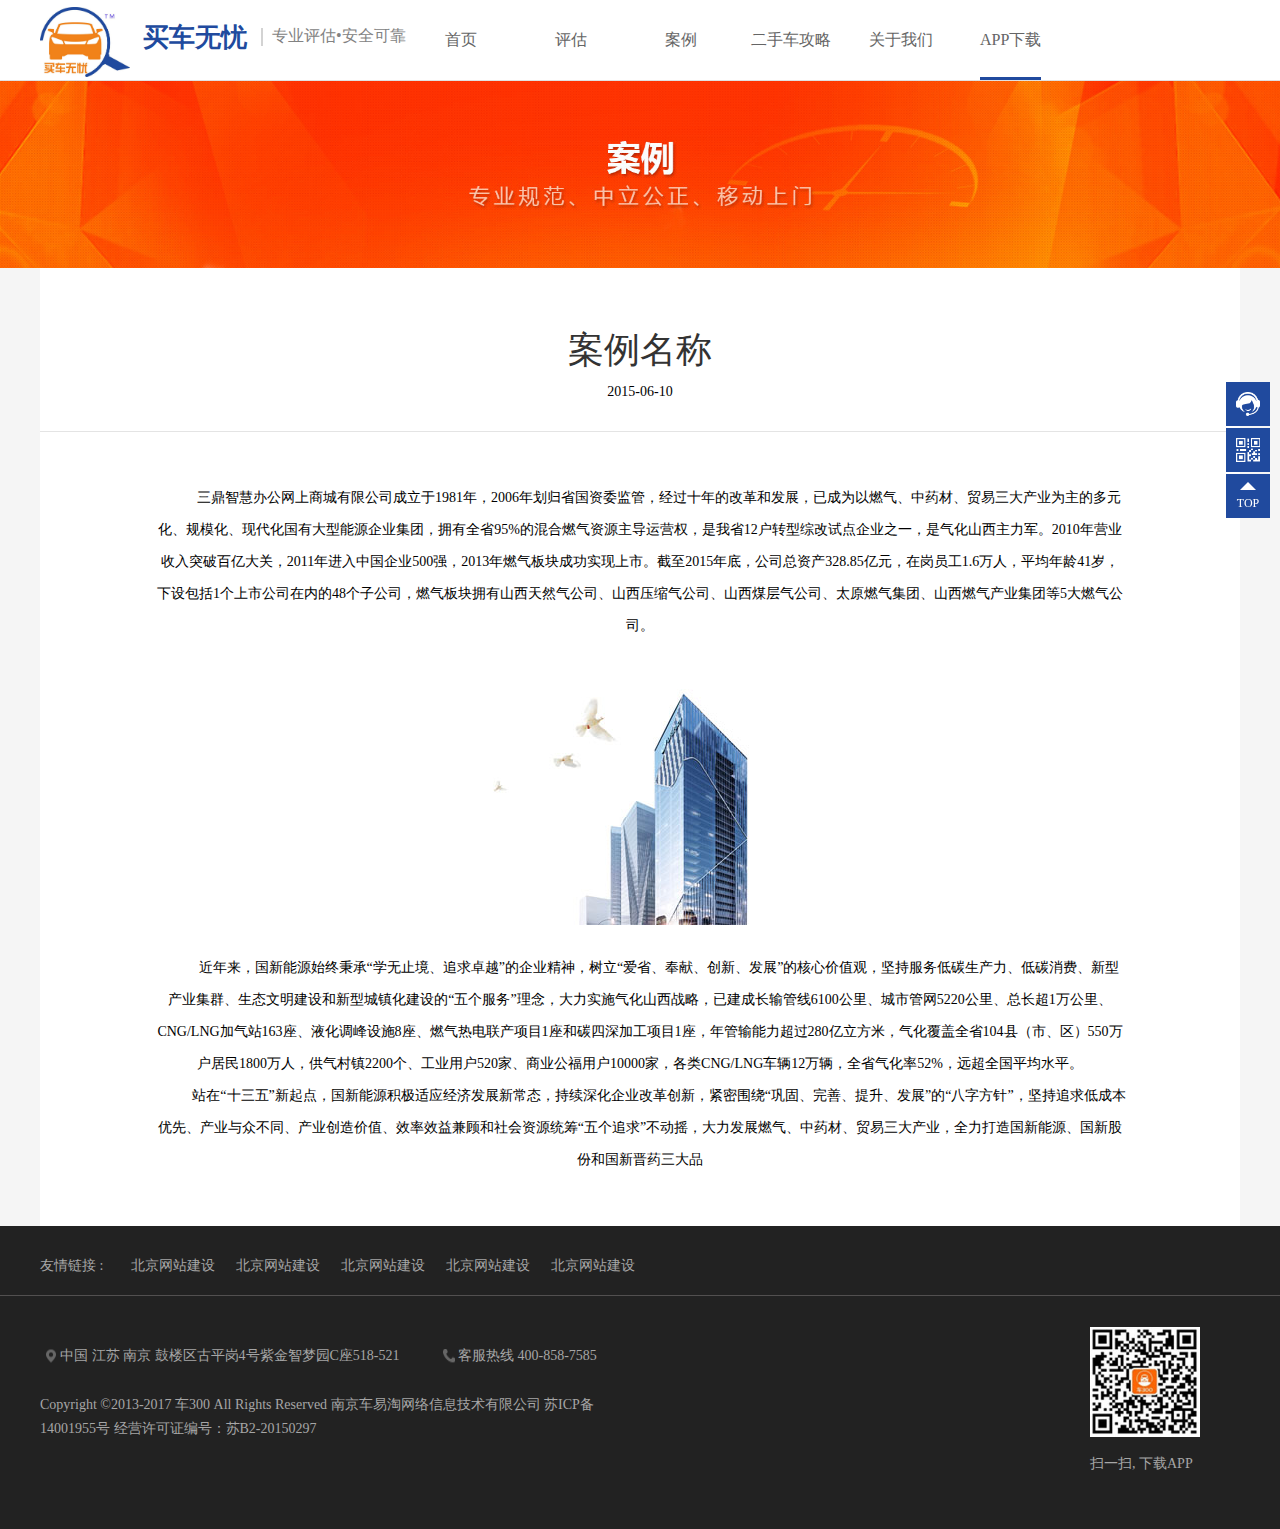
<file: case-list.html>
<!DOCTYPE html>
<html lang="en">
<head>
	<meta charset="UTF-8">
	<title>首页</title>
	<meta http-equiv="content-Type" content="text/html; charset=utf-8">
	<meta http-equiv="X-UA-Compatible" content="IE-edge">
	<meta name="viewport" content="width=device-width,
	initial-scale=1.0,
	maximum-scale=1.0,
	minimum-scale=1.0,
	user-scalable=no">
 	<link href="./style/base.css" rel="stylesheet">
 	<link href="./style/index.css" rel="stylesheet">
 	<link rel="stylesheet" type="text/css" href="./style/animate.css">
	<!--脚本文件-->
	<script src="./script/jquery-1.8.3.min.js" type="text/javascript"></script>
	<script src="./script/base.js" type="text/javascript"></script>
</head>
<body>
<div class="box">
	<header class="header clearfix">
		<div class="left">
			<img src="./imgs/logo.jpg" alt="" class="logo" width="90" height="70">
			<span class="title">买车无忧</span> <span class="desc">专业评估•安全可靠</span>
		</div>
		<div class="menu">
			<ul>
				<li class="menu-item"><a href="index.html" >首页</a></li>
				<li class="menu-item"><a href="assess.html">评估</a></li>
				<li class="menu-item"><a href="case.html">案例</a></li>
				<li class="menu-item  hook-menu">
					<a href="strategy.html">二手车攻略</a>
					<dl class="second-menu">
					   <dd><a href="strategy.html">攻略</a></dd>
					    <dd><a href="zixun.html">资讯</a></dd>
					</dl>
				</li>
				<li class="menu-item"><a href="about.html">关于我们</a></li>
				<li class="menu-item"><a href="download.html" class="active">APP下载</a></li>
			</ul>
		</div>
	</header>
</div>
<div >
	<img src="./imgs/banner3.jpg" alt="" width="100%" style="display: block;">
</div>

<div class="case-list">
	<div class="title">
		<h3>案例名称</h3>
		<p class="desc">2015-06-10</p>
	</div>
	<div class="content  wow fadeInUp animated">
		<p>三鼎智慧办公网上商城有限公司成立于1981年，2006年划归省国资委监管，经过十年的改革和发展，已成为以燃气、中药材、贸易三大产业为主的多元化、规模化、现代化国有大型能源企业集团，拥有全省95%的混合燃气资源主导运营权，是我省12户转型综改试点企业之一，是气化山西主力军。2010年营业收入突破百亿大关，2011年进入中国企业500强，2013年燃气板块成功实现上市。截至2015年底，公司总资产328.85亿元，在岗员工1.6万人，平均年龄41岁，下设包括1个上市公司在内的48个子公司，燃气板块拥有山西天然气公司、山西压缩气公司、山西煤层气公司、太原燃气集团、山西燃气产业集团等5大燃气公司。</p>
		<p>
			<img src="./imgs/1.jpg" alt="">
		</p>
		<p>
			近年来，国新能源始终秉承“学无止境、追求卓越”的企业精神，树立“爱省、奉献、创新、发展”的核心价值观，坚持服务低碳生产力、低碳消费、新型产业集群、生态文明建设和新型城镇化建设的“五个服务”理念，大力实施气化山西战略，已建成长输管线6100公里、城市管网5220公里、总长超1万公里、CNG/LNG加气站163座、液化调峰设施8座、燃气热电联产项目1座和碳四深加工项目1座，年管输能力超过280亿立方米，气化覆盖全省104县（市、区）550万户居民1800万人，供气村镇2200个、工业用户520家、商业公福用户10000家，各类CNG/LNG车辆12万辆，全省气化率52%，远超全国平均水平。
		</p>
		<p>
			站在“十三五”新起点，国新能源积极适应经济发展新常态，持续深化企业改革创新，紧密围绕“巩固、完善、提升、发展”的“八字方针”，坚持追求低成本优先、产业与众不同、产业创造价值、效率效益兼顾和社会资源统筹“五个追求”不动摇，大力发展燃气、中药材、贸易三大产业，全力打造国新能源、国新股份和国新晋药三大品
		</p>
	</div>
</div>
<div class="right-bar">
	<ul>
		<li class="common kf"><div class="telphone">0371-63765888</div></li>
		<li class="common ewm">
			<div class="weixin">
				<img src="./imgs/index_09.jpg" alt="" width="128" height="126">
			</div>
		</li>
		<li class="common top hook-top">
			<p>TOP</p>
		</li>
	</ul>
</div>
<footer class="footer">
	<div class="friend-box">
		<div class="friendly">
			<ul class="clearfix">
				<li class="link-item"><a href="" class="link">友情链接&nbsp;:&nbsp;&nbsp;</a></li>
				<li class="link-item"><a href="" class="link">北京网站建设</a></li>
				<li class="link-item"><a href=""  class="link">北京网站建设</a></li>
				<li class="link-item"><a href=""  class="link">北京网站建设</a></li>
				<li class="link-item"><a href="" class="link">北京网站建设</a></li>
				<li class="link-item"><a href=""  class="link">北京网站建设</a></li>
			</ul>
		</div>
	</div>
	<div class="copyright clearfix">
		<div class="addre">
			<p class="address">中国 江苏 南京 鼓楼区古平岗4号紫金智梦园C座518-521   <span>客服热线 400-858-7585</span></p>
			<p class="copy">Copyright ©2013-2017 车300 All Rights Reserved 南京车易淘网络信息技术有限公司 苏ICP备14001955号
经营许可证编号：苏B2-20150297</p>	
		</div>
		<div class="wechat-code">
			<img src="./imgs/index_09.jpg" width="110" height="110" alt="">
			<p>扫一扫, 下载APP</p>
		</div>	
	</div>
</footer>
</body>
</html>
</file>
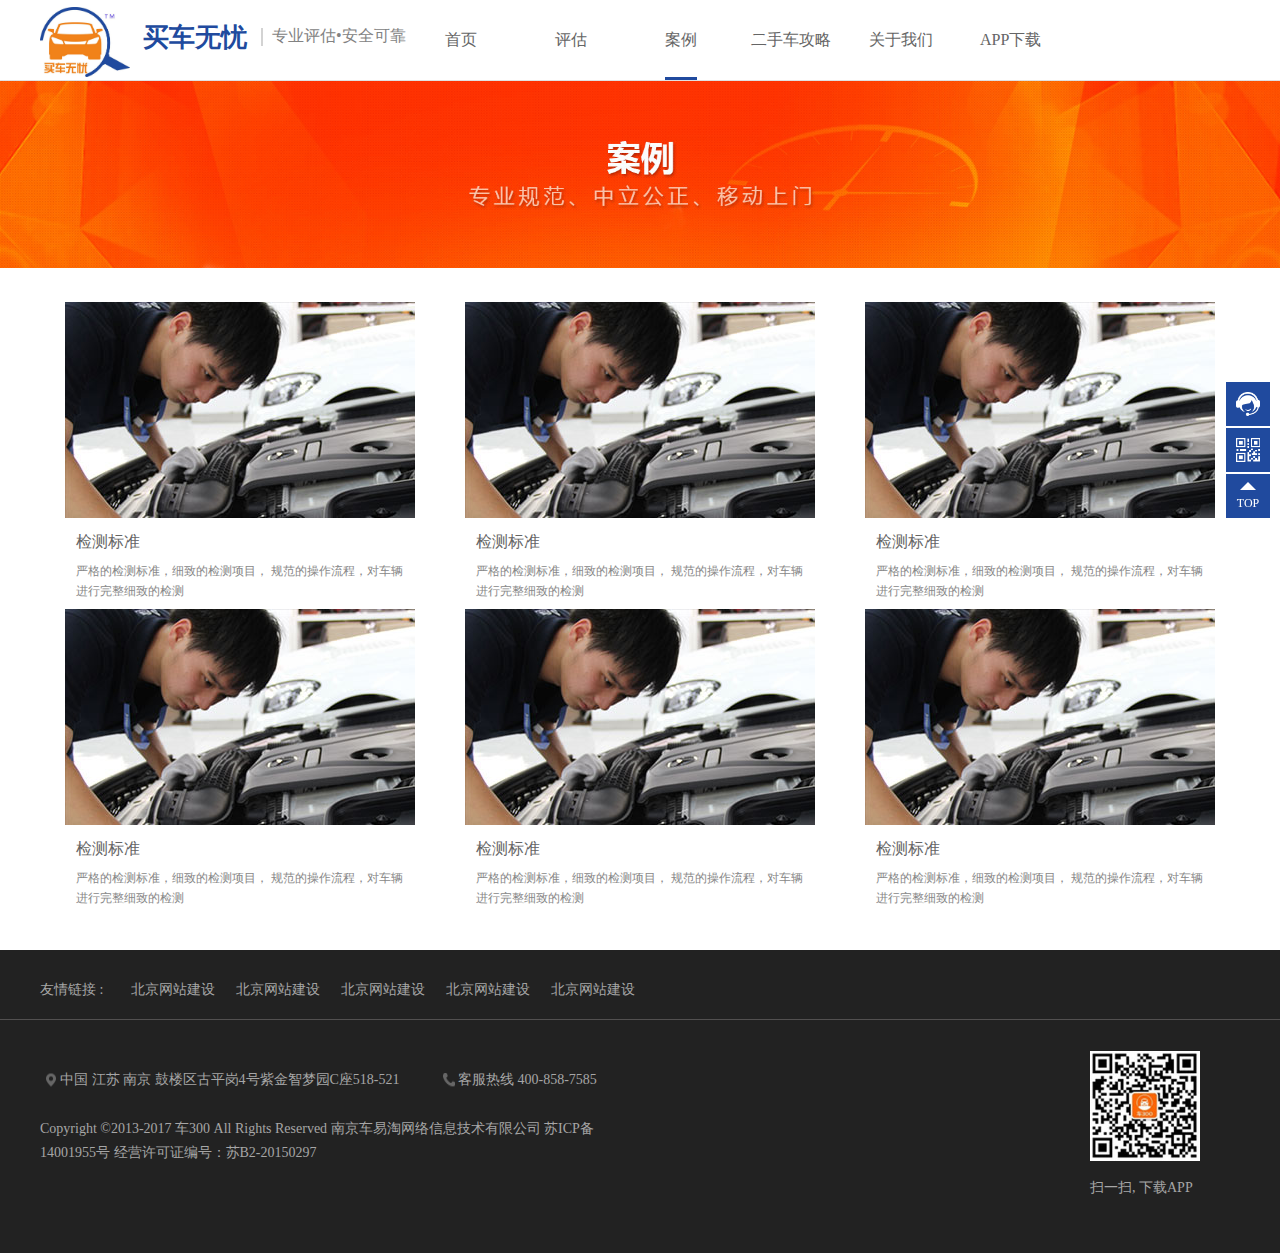
<file: case.html>
<!DOCTYPE html>
<html lang="en">
<head>
	<meta charset="UTF-8">
	<title>首页</title>
	<meta http-equiv="content-Type" content="text/html; charset=utf-8">
	<meta http-equiv="X-UA-Compatible" content="IE-edge">
	<meta name="viewport" content="width=device-width,
	initial-scale=1.0,
	maximum-scale=1.0,
	minimum-scale=1.0,
	user-scalable=no">
 	<link href="./style/base.css" rel="stylesheet">
 	<link href="./style/index.css" rel="stylesheet">
 	<link rel="stylesheet" type="text/css" href="./style/animate.css">
	<!--脚本文件-->
	<script src="./script/jquery-1.8.3.min.js" type="text/javascript"></script>
	<script src="./script/base.js" type="text/javascript"></script>
</head>
<body>
<div class="box">
	<header class="header clearfix">
		<div class="left">
			<img src="./imgs/logo.jpg" alt="" class="logo" width="90" height="70">
			<span class="title">买车无忧</span> <span class="desc">专业评估•安全可靠</span>
		</div>
		<div class="menu">
			<ul>
				<li class="menu-item"><a href="index.html" >首页</a></li>
				<li class="menu-item"><a href="assess.html">评估</a></li>
				<li class="menu-item"><a href="case.html" class="active">案例</a></li>
				<li class="menu-item  hook-menu">
					<a href="strategy.html">二手车攻略</a>
					<dl class="second-menu">
					   <dd><a href="strategy.html">攻略</a></dd>
					    <dd><a href="zixun.html">资讯</a></dd>
					</dl>
				</li>
				<li class="menu-item"><a href="about.html">关于我们</a></li>
				<li class="menu-item"><a href="download.html" >APP下载</a></li>
			</ul>
		</div>
	</header>
</div>
<div >
	<img src="./imgs/banner3.jpg" alt="" width="100%" style="display: block;">
</div>

<section class="case" style="height:100%">
	<div class="mask case-mask">
		<ul class="lists clearfix wow fadeInUp animated">
			<li class="item">
				<img src="./imgs/index_06.jpg" width="350" height="216" alt="">
				<p class="name"><a href="case-list.html">检测标准</a></p>
				<p class="desc">严格的检测标准，细致的检测项目， 规范的操作流程，对车辆
进行完整细致的检测</p>
				<a href="case-list.html"><div class="mask"></div></a>
			</li>
			<li class="item">
				<img src="./imgs/index_06.jpg" width="350" height="216" alt="">
				<p class="name"><a href="cast-list.html">检测标准</a></p>
				<p class="desc">严格的检测标准，细致的检测项目， 规范的操作流程，对车辆
进行完整细致的检测</p>
				<a href="case-list.html"><div class="mask"></div></a>
			</li>
			<li class="item">
				<img src="./imgs/index_06.jpg" width="350" height="216" alt="">
				<p class="name"><a href="cast-list.html">检测标准</a></p>
				<p class="desc">严格的检测标准，细致的检测项目， 规范的操作流程，对车辆
进行完整细致的检测</p>
				<a href="case-list.html"><div class="mask"></div></a>
			</li>
			<li class="item">
				<img src="./imgs/index_06.jpg" width="350" height="216" alt="">
				<p class="name"><a href="cast-list.html">检测标准</a></p>
				<p class="desc">严格的检测标准，细致的检测项目， 规范的操作流程，对车辆
进行完整细致的检测</p>
				<a href="case-list.html"><div class="mask"></div></a>
			</li>
			<li class="item">
				<img src="./imgs/index_06.jpg" width="350" height="216" alt="">
				<p class="name"><a href="cast-list.html">检测标准</a></p>
				<p class="desc">严格的检测标准，细致的检测项目， 规范的操作流程，对车辆
进行完整细致的检测</p>
				<a href="case-list.html"><div class="mask"></div></a>
			</li>
			<li class="item">
				<img src="./imgs/index_06.jpg" width="350" height="216" alt="">
				<p class="name"><a href="cast-list.html">检测标准</a></p>
				<p class="desc">严格的检测标准，细致的检测项目， 规范的操作流程，对车辆
进行完整细致的检测</p>
				<a href="case-list.html"><div class="mask"></div></a>
			</li>
		</ul>
	</div>
</section>
<div class="right-bar">
	<ul>
		<li class="common kf"><div class="telphone">0371-63765888</div></li>
		<li class="common ewm">
			<div class="weixin">
				<img src="./imgs/index_09.jpg" alt="" width="128" height="126">
			</div>
		</li>
		<li class="common top hook-top">
			<p>TOP</p>
		</li>
	</ul>
</div>
<footer class="footer">
	<div class="friend-box">
		<div class="friendly">
			<ul class="clearfix">
				<li class="link-item"><a href="" class="link">友情链接&nbsp;:&nbsp;&nbsp;</a></li>
				<li class="link-item"><a href="" class="link">北京网站建设</a></li>
				<li class="link-item"><a href=""  class="link">北京网站建设</a></li>
				<li class="link-item"><a href=""  class="link">北京网站建设</a></li>
				<li class="link-item"><a href="" class="link">北京网站建设</a></li>
				<li class="link-item"><a href=""  class="link">北京网站建设</a></li>
			</ul>
		</div>
	</div>
	<div class="copyright clearfix">
		<div class="addre">
			<p class="address">中国 江苏 南京 鼓楼区古平岗4号紫金智梦园C座518-521   <span>客服热线 400-858-7585</span></p>
			<p class="copy">Copyright ©2013-2017 车300 All Rights Reserved 南京车易淘网络信息技术有限公司 苏ICP备14001955号
经营许可证编号：苏B2-20150297</p>	
		</div>
		<div class="wechat-code">
			<img src="./imgs/index_09.jpg" width="110" height="110" alt="">
			<p>扫一扫, 下载APP</p>
		</div>	
	</div>
</footer>
</body>
</html>
</file>
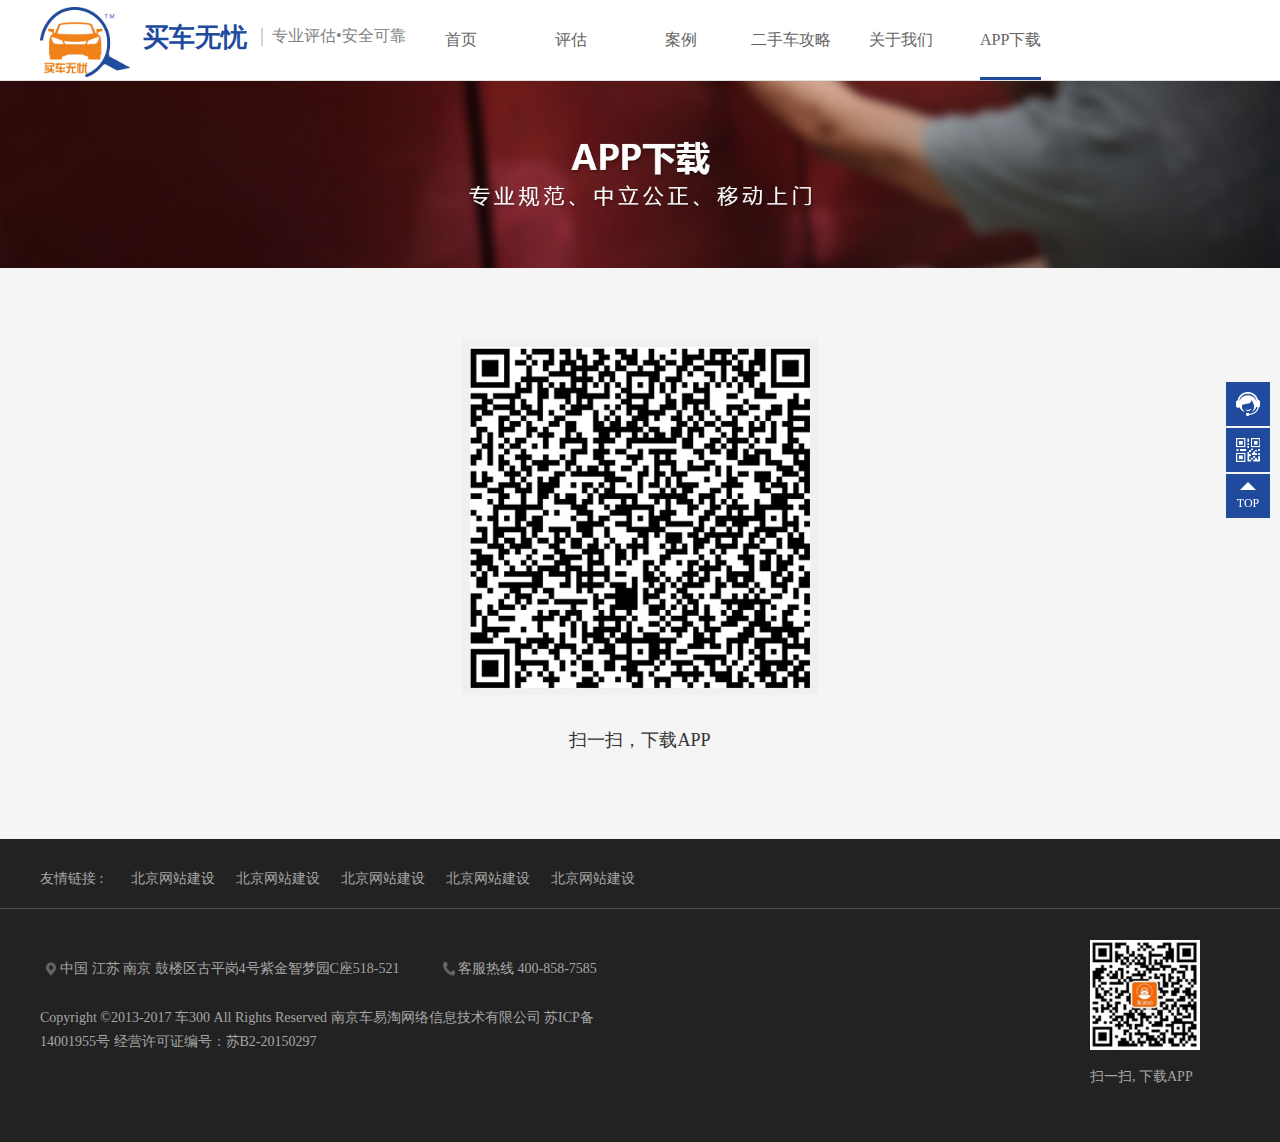
<file: download.html>
<!DOCTYPE html>
<html lang="en">
<head>
	<meta charset="UTF-8">
	<title>首页</title>
	<meta http-equiv="content-Type" content="text/html; charset=utf-8">
	<meta http-equiv="X-UA-Compatible" content="IE-edge">
	<meta name="viewport" content="width=device-width,
	initial-scale=1.0,
	maximum-scale=1.0,
	minimum-scale=1.0,
	user-scalable=no">
 	<link href="./style/base.css" rel="stylesheet">
 	<link href="./style/index.css" rel="stylesheet">
 	<link rel="stylesheet" type="text/css" href="./style/animate.css">
	<!--脚本文件-->
	<script src="./script/jquery-1.8.3.min.js" type="text/javascript"></script>
	<script src="./script/base.js" type="text/javascript"></script>
</head>
<body>
<div class="box">
		<header class="header clearfix">
			<div class="left">
				<img src="./imgs/logo.jpg" alt="" class="logo" width="90" height="70">
				<span class="title">买车无忧</span> <span class="desc">专业评估•安全可靠</span>
			</div>
			<div class="menu">
				<ul>
					<li class="menu-item"><a href="index.html" >首页</a></li>
					<li class="menu-item"><a href="assess.html">评估</a></li>
					<li class="menu-item"><a href="case.html">案例</a></li>
					<li class="menu-item  hook-menu">
						<a href="strategy.html">二手车攻略</a>
						<dl class="second-menu">
						   <dd><a href="strategy.html">攻略</a></dd>
						    <dd><a href="zixun.html">资讯</a></dd>
						</dl>
					</li>
					<li class="menu-item"><a href="about.html">关于我们</a></li>
					<li class="menu-item"><a href="download.html" class="active">APP下载</a></li>
				</ul>
			</div>
		</header>
</div>
<div class="">
	<img src="./imgs/banner2.jpg" alt="" width="100%" style="display: block;">
</div>
<div class="download wow fadeInUp animated">
	<div class="dl-box">
		<img src="./imgs/app.jpg" alt="" width="356" height="356">
		<p class="">扫一扫，下载APP</p>
	</div>
</div>
<div class="right-bar">
	<ul>
		<li class="common kf"><div class="telphone">0371-63765888</div></li>
		<li class="common ewm">
			<div class="weixin">
				<img src="./imgs/index_09.jpg" alt="" width="128" height="126">
			</div>
		</li>
		<li class="common top hook-top">
			<p>TOP</p>
		</li>
	</ul>
</div>
<footer class="footer">
	<div class="friend-box">
		<div class="friendly">
			<ul class="clearfix">
				<li class="link-item"><a href="" class="link">友情链接&nbsp;:&nbsp;&nbsp;</a></li>
				<li class="link-item"><a href="" class="link">北京网站建设</a></li>
				<li class="link-item"><a href=""  class="link">北京网站建设</a></li>
				<li class="link-item"><a href=""  class="link">北京网站建设</a></li>
				<li class="link-item"><a href="" class="link">北京网站建设</a></li>
				<li class="link-item"><a href=""  class="link">北京网站建设</a></li>
			</ul>
		</div>
	</div>
	<div class="copyright clearfix">
		<div class="addre">
			<p class="address">中国 江苏 南京 鼓楼区古平岗4号紫金智梦园C座518-521   <span>客服热线 400-858-7585</span></p>
			<p class="copy">Copyright ©2013-2017 车300 All Rights Reserved 南京车易淘网络信息技术有限公司 苏ICP备14001955号
经营许可证编号：苏B2-20150297</p>	
		</div>
		<div class="wechat-code">
			<img src="./imgs/index_09.jpg" width="110" height="110" alt="">
			<p>扫一扫, 下载APP</p>
		</div>	
	</div>
</footer>
</body>
</html>
</file>
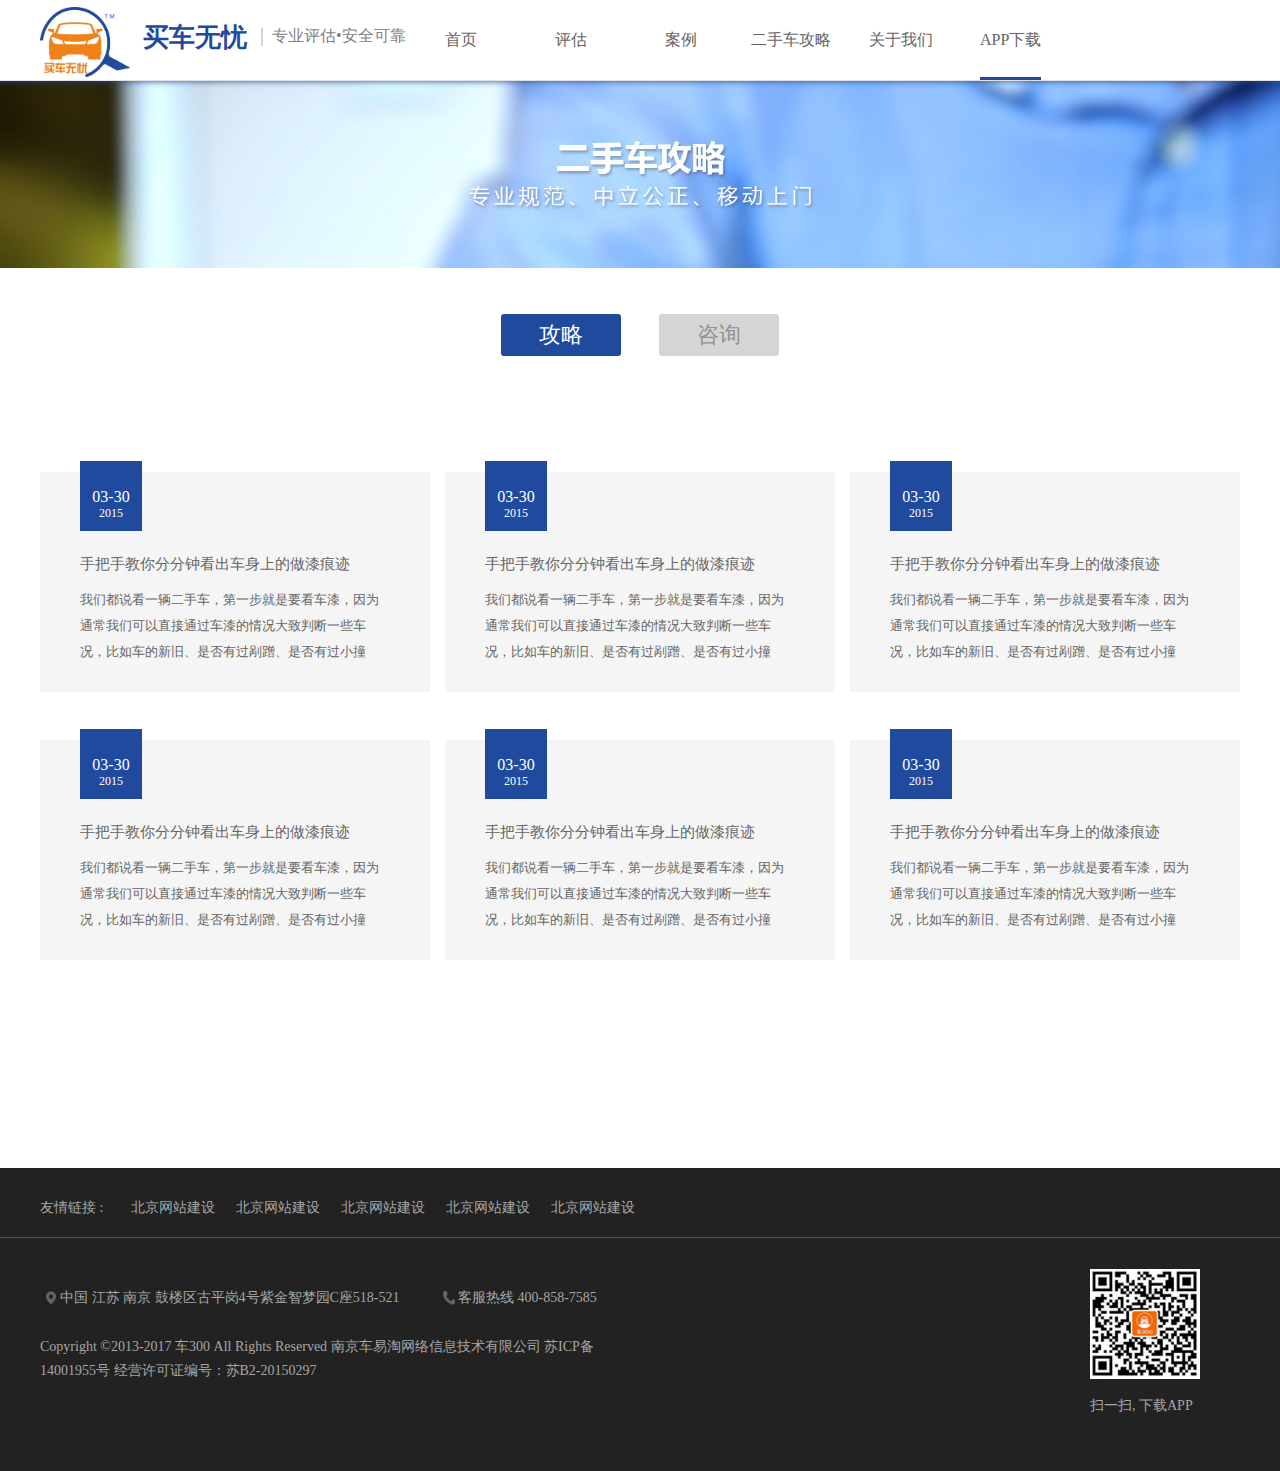
<file: strategy.html>
<!DOCTYPE html>
<html lang="en">
<head>
	<meta charset="UTF-8">
	<title>首页</title>
	<meta http-equiv="content-Type" content="text/html; charset=utf-8">
	<meta http-equiv="X-UA-Compatible" content="IE-edge">
	<meta name="viewport" content="width=device-width,
	initial-scale=1.0,
	maximum-scale=1.0,
	minimum-scale=1.0,
	user-scalable=no">
 	<link href="./style/base.css" rel="stylesheet">
 	<link href="./style/index.css" rel="stylesheet">
 	<link rel="stylesheet" type="text/css" href="./style/animate.css">
	<!--脚本文件-->
	<script src="./script/jquery-1.8.3.min.js" type="text/javascript"></script>
	<script src="./script/base.js" type="text/javascript"></script>
</head>
<body style="background: #fff;">
<div class="box">
	<header class="header clearfix">
		<div class="left">
			<img src="./imgs/logo.jpg" alt="" class="logo" width="90" height="70">
			<span class="title">买车无忧</span> <span class="desc">专业评估•安全可靠</span>
		</div>
		<div class="menu">
			<ul>
				<li class="menu-item"><a href="index.html" >首页</a></li>
				<li class="menu-item"><a href="assess.html">评估</a></li>
				<li class="menu-item"><a href="case.html">案例</a></li>
				<li class="menu-item  hook-menu">
					<a href="strategy.html">二手车攻略</a>
					<dl class="second-menu">
					   <dd><a herf="strategy.html">攻略</a></dd>
					   <dd><a herf="consult.html">咨询</a></dd>
					</dl>
				</li>
				<li class="menu-item"><a href="about.html">关于我们</a></li>
				<li class="menu-item"><a href="download.html" class="active">APP下载</a></li>
			</ul>
		</div>
	</header>
</div>
<div >
	<img src="./imgs/banner5.jpg" alt="" width="100%" style="display: block;">
</div>
<div class="strategy">
	<nav class="strategy-nav">
		<ul class="clearfix">
			<li><a href="about.html" class="nav-item on">攻略</a></li>
			<li><a href="about.html" class="nav-item ">咨询</a></li>
		</ul>
	</nav>
	<div class="strategy-cont wow fadeInUp animated">
		<ul class="lists clearfix">
			<li class="">
				<p class="title"><a href="">手把手教你分分钟看出车身上的做漆痕迹</a></p>
				<p class="desc"><a href="">我们都说看一辆二手车，第一步就是要看车漆，因为通常我们可以直接通过车漆的情况大致判断一些车况，比如车的新旧、是否有过剐蹭、是否有过小撞击… </a></p>
				<div class="date">
					<p class="time">03-30</p>
					<p class="year">2015</p>
				</div>
			</li>
			<li class="">
				<p class="title"><a href="">手把手教你分分钟看出车身上的做漆痕迹</a></p>
				<p class="desc"><a href="">我们都说看一辆二手车，第一步就是要看车漆，因为通常我们可以直接通过车漆的情况大致判断一些车况，比如车的新旧、是否有过剐蹭、是否有过小撞击… </a></p>
				<div class="date">
					<p class="time">03-30</p>
					<p class="year">2015</p>
				</div>
			</li>
			<li class="">
				<p class="title"><a href="">手把手教你分分钟看出车身上的做漆痕迹</a></p>
				<p class="desc"><a href="">我们都说看一辆二手车，第一步就是要看车漆，因为通常我们可以直接通过车漆的情况大致判断一些车况，比如车的新旧、是否有过剐蹭、是否有过小撞击… </a></p>
				<div class="date">
					<p class="time">03-30</p>
					<p class="year">2015</p>
				</div>
			</li>
			<li class="">
				<p class="title"><a href="">手把手教你分分钟看出车身上的做漆痕迹</a></p>
				<p class="desc"><a href="">我们都说看一辆二手车，第一步就是要看车漆，因为通常我们可以直接通过车漆的情况大致判断一些车况，比如车的新旧、是否有过剐蹭、是否有过小撞击… </a></p>
				<div class="date">
					<p class="time">03-30</p>
					<p class="year">2015</p>
				</div>
			</li>
			<li class="">
				<p class="title"><a href="">手把手教你分分钟看出车身上的做漆痕迹</a></p>
				<p class="desc"><a href="">我们都说看一辆二手车，第一步就是要看车漆，因为通常我们可以直接通过车漆的情况大致判断一些车况，比如车的新旧、是否有过剐蹭、是否有过小撞击… </a></p>
				<div class="date">
					<p class="time">03-30</p>
					<p class="year">2015</p>
				</div>
			</li>
			<li class="">
				<p class="title"><a href="">手把手教你分分钟看出车身上的做漆痕迹</a></p>
				<p class="desc"><a href="">我们都说看一辆二手车，第一步就是要看车漆，因为通常我们可以直接通过车漆的情况大致判断一些车况，比如车的新旧、是否有过剐蹭、是否有过小撞击… </a></p>
				<div class="date">
					<p class="time">03-30</p>
					<p class="year">2015</p>
				</div>
			</li>
		</ul>
	</div>
</div>


<footer class="footer">
	<div class="friend-box">
		<div class="friendly">
			<ul class="clearfix">
				<li class="link-item"><a href="" class="link">友情链接&nbsp;:&nbsp;&nbsp;</a></li>
				<li class="link-item"><a href="" class="link">北京网站建设</a></li>
				<li class="link-item"><a href=""  class="link">北京网站建设</a></li>
				<li class="link-item"><a href=""  class="link">北京网站建设</a></li>
				<li class="link-item"><a href="" class="link">北京网站建设</a></li>
				<li class="link-item"><a href=""  class="link">北京网站建设</a></li>
			</ul>
		</div>
	</div>
	<div class="copyright clearfix">
		<div class="addre">
			<p class="address">中国 江苏 南京 鼓楼区古平岗4号紫金智梦园C座518-521   <span>客服热线 400-858-7585</span></p>
			<p class="copy">Copyright ©2013-2017 车300 All Rights Reserved 南京车易淘网络信息技术有限公司 苏ICP备14001955号
经营许可证编号：苏B2-20150297</p>	
		</div>
		<div class="wechat-code">
			<img src="./imgs/index_09.jpg" width="110" height="110" alt="">
			<p>扫一扫, 下载APP</p>
		</div>	
	</div>
</footer>
</body>
</html>
</file>
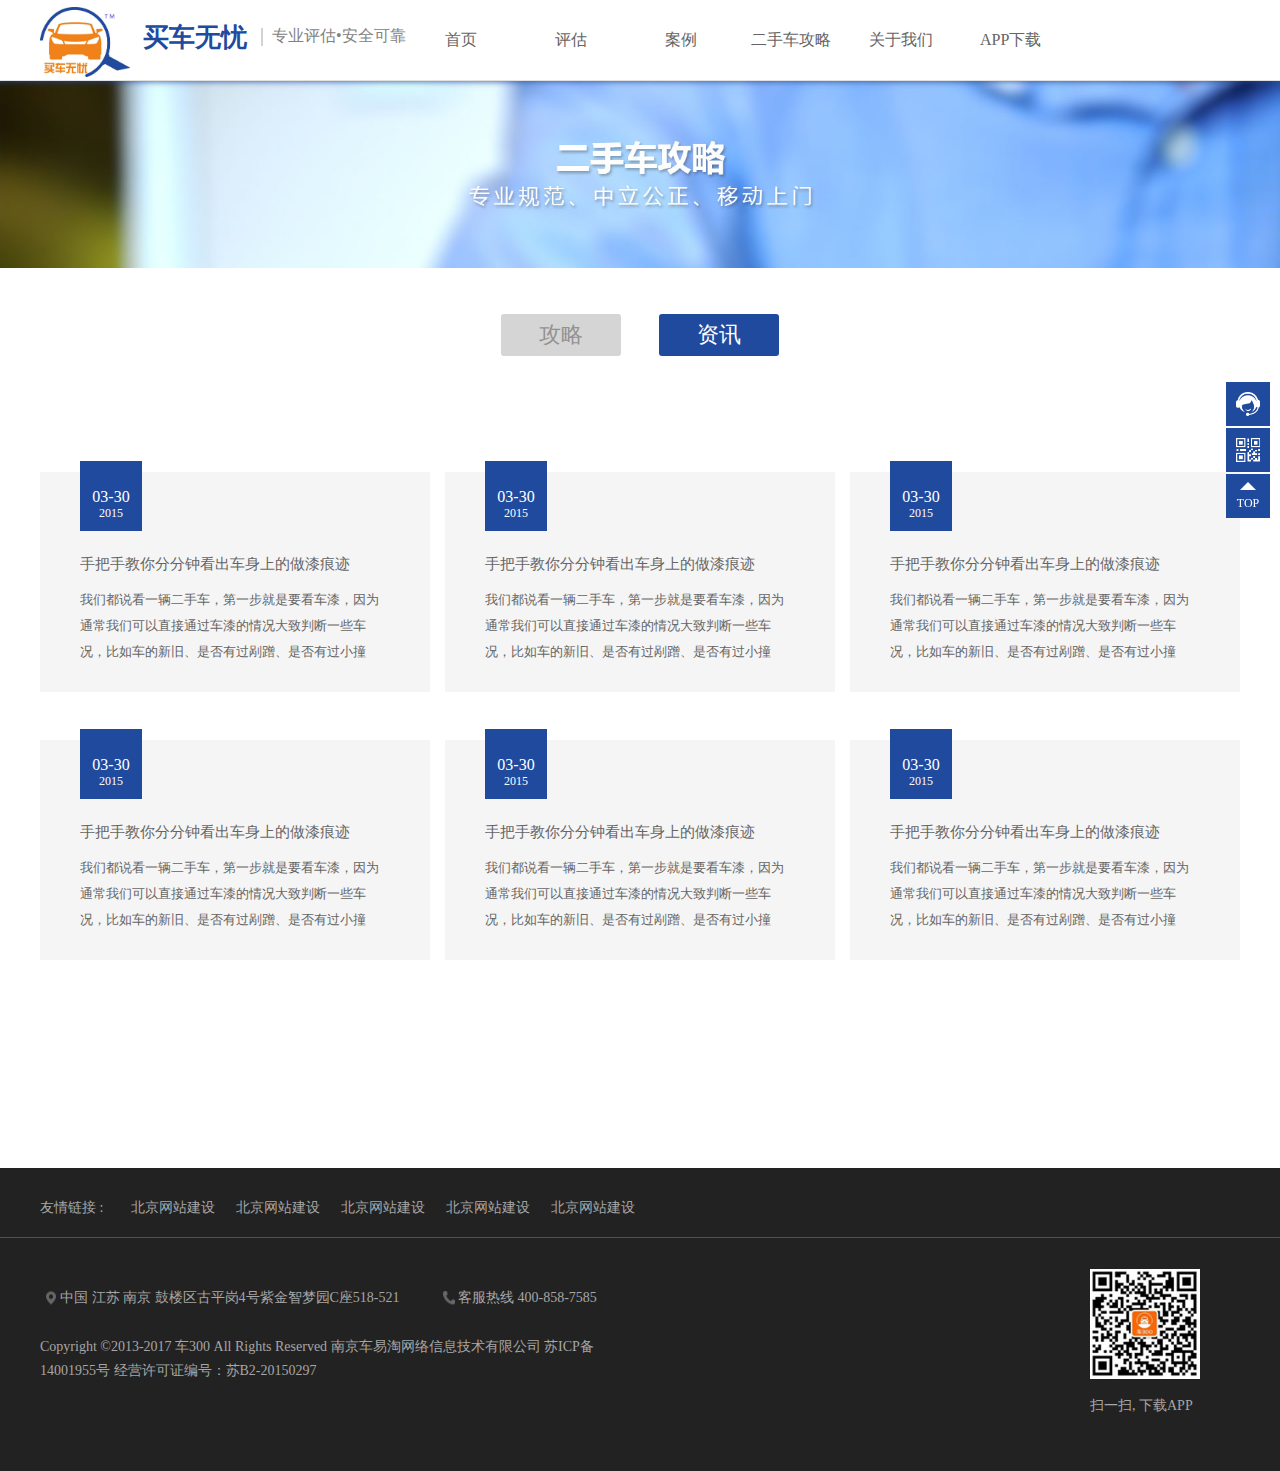
<file: zixun.html>
<!DOCTYPE html>
<html lang="en">
<head>
	<meta charset="UTF-8">
	<title>首页</title>
	<meta http-equiv="content-Type" content="text/html; charset=utf-8">
	<meta http-equiv="X-UA-Compatible" content="IE-edge">
	<meta name="viewport" content="width=device-width,
	initial-scale=1.0,
	maximum-scale=1.0,
	minimum-scale=1.0,
	user-scalable=no">
 	<link href="./style/base.css" rel="stylesheet">
 	<link href="./style/index.css" rel="stylesheet">
 	<link rel="stylesheet" type="text/css" href="./style/animate.css">
	<!--脚本文件-->
	<script src="./script/jquery-1.8.3.min.js" type="text/javascript"></script>
	<script src="./script/base.js" type="text/javascript"></script>
</head>
<body style="background: #fff;">
<div class="box">
	<header class="header clearfix">
		<div class="left">
			<img src="./imgs/logo.jpg" alt="" class="logo" width="90" height="70">
			<span class="title">买车无忧</span> <span class="desc">专业评估•安全可靠</span>
		</div>
		<div class="menu">
			<ul>
				<li class="menu-item"><a href="index.html" >首页</a></li>
				<li class="menu-item"><a href="assess.html">评估</a></li>
				<li class="menu-item"><a href="case.html">案例</a></li>
				<li class="menu-item  hook-menu">
					<a href="strategy.html">二手车攻略</a>
					<dl class="second-menu">
					   <dd><a href="strategy.html">攻略</a></dd>
					    <dd><a href="zixun.html">资讯</a></dd>
					</dl>
				</li>
				<li class="menu-item"><a href="about.html">关于我们</a></li>
				<li class="menu-item"><a href="download.html" >APP下载</a></li>
			</ul>
		</div>
	</header>
</div>
<div >
	<img src="./imgs/banner5.jpg" alt="" width="100%" style="display: block;">
</div>
<div class="strategy">
	<nav class="strategy-nav">
		<ul class="clearfix">
			<li><a href="strategy.html" class="nav-item ">攻略</a></li>
			<li><a href="zixun.html" class="nav-item on">资讯</a></li>
		</ul>
	</nav>
	<div class="strategy-cont wow fadeInUp animated">
		<ul class="lists clearfix">
				<li class="">
					<p class="title"><a href="case-list.html">手把手教你分分钟看出车身上的做漆痕迹</a></p>
					<p class="desc"><a href="case-list.html">我们都说看一辆二手车，第一步就是要看车漆，因为通常我们可以直接通过车漆的情况大致判断一些车况，比如车的新旧、是否有过剐蹭、是否有过小撞击… </a></p>
					<div class="date">
						<p class="time">03-30</p>
						<p class="year">2015</p>
					</div>
				</li>
			<li class="">
				<p class="title"><a href="case-list.html">手把手教你分分钟看出车身上的做漆痕迹</a></p>
				<p class="desc"><a href="case-list.html">我们都说看一辆二手车，第一步就是要看车漆，因为通常我们可以直接通过车漆的情况大致判断一些车况，比如车的新旧、是否有过剐蹭、是否有过小撞击… </a></p>
				<div class="date">
					<p class="time">03-30</p>
					<p class="year">2015</p>
				</div>
			</li>
			<li class="">
				<p class="title"><a href="case-list.html">手把手教你分分钟看出车身上的做漆痕迹</a></p>
				<p class="desc"><a href="case-list.html">我们都说看一辆二手车，第一步就是要看车漆，因为通常我们可以直接通过车漆的情况大致判断一些车况，比如车的新旧、是否有过剐蹭、是否有过小撞击… </a></p>
				<div class="date">
					<p class="time">03-30</p>
					<p class="year">2015</p>
				</div>
			</li>
			<li class="">
				<p class="title"><a href="case-list.html">手把手教你分分钟看出车身上的做漆痕迹</a></p>
				<p class="desc"><a href="case-list.html">我们都说看一辆二手车，第一步就是要看车漆，因为通常我们可以直接通过车漆的情况大致判断一些车况，比如车的新旧、是否有过剐蹭、是否有过小撞击… </a></p>
				<div class="date">
					<p class="time">03-30</p>
					<p class="year">2015</p>
				</div>
			</li>
			<li class="">
				<p class="title"><a href="case-list.html">手把手教你分分钟看出车身上的做漆痕迹</a></p>
				<p class="desc"><a href="case-list.html">我们都说看一辆二手车，第一步就是要看车漆，因为通常我们可以直接通过车漆的情况大致判断一些车况，比如车的新旧、是否有过剐蹭、是否有过小撞击… </a></p>
				<div class="date">
					<p class="time">03-30</p>
					<p class="year">2015</p>
				</div>
			</li>
			<li class="">
				<p class="title"><a href="case-list.html">手把手教你分分钟看出车身上的做漆痕迹</a></p>
				<p class="desc"><a href="case-list.html">我们都说看一辆二手车，第一步就是要看车漆，因为通常我们可以直接通过车漆的情况大致判断一些车况，比如车的新旧、是否有过剐蹭、是否有过小撞击… </a></p>
				<div class="date">
					<p class="time">03-30</p>
					<p class="year">2015</p>
				</div>
			</li>
		</ul>
	</div>
</div>

<div class="right-bar">
	<ul>
		<li class="common kf"><div class="telphone">0371-63765888</div></li>
		<li class="common ewm">
			<div class="weixin">
				<img src="./imgs/index_09.jpg" alt="" width="128" height="126">
			</div>
		</li>
		<li class="common top hook-top">
			<p>TOP</p>
		</li>
	</ul>
</div>
<footer class="footer">
	<div class="friend-box">
		<div class="friendly">
			<ul class="clearfix">
				<li class="link-item"><a href="" class="link">友情链接&nbsp;:&nbsp;&nbsp;</a></li>
				<li class="link-item"><a href="" class="link">北京网站建设</a></li>
				<li class="link-item"><a href=""  class="link">北京网站建设</a></li>
				<li class="link-item"><a href=""  class="link">北京网站建设</a></li>
				<li class="link-item"><a href="" class="link">北京网站建设</a></li>
				<li class="link-item"><a href=""  class="link">北京网站建设</a></li>
			</ul>
		</div>
	</div>
	<div class="copyright clearfix">
		<div class="addre">
			<p class="address">中国 江苏 南京 鼓楼区古平岗4号紫金智梦园C座518-521   <span>客服热线 400-858-7585</span></p>
			<p class="copy">Copyright ©2013-2017 车300 All Rights Reserved 南京车易淘网络信息技术有限公司 苏ICP备14001955号
经营许可证编号：苏B2-20150297</p>	
		</div>
		<div class="wechat-code">
			<img src="./imgs/index_09.jpg" width="110" height="110" alt="">
			<p>扫一扫, 下载APP</p>
		</div>	
	</div>
</footer>
</body>
</html>
</file>
<file: style/base.css>
@charset "utf-8";
body,ul,li,p,h1,h2,h3,h4,h5,h6,form,fieldset,table,td,img,div,dl,dt,dd,input{margin: 0;padding: 0;}
html,body{width:100%; font-family:"Microsoft YaHei","Verdana";font-size: 14px;-webkit-font-smoothing:antialiased;font-smoothing:antialiased;-webkit-backface-visibility:hidden;backface-visibility:hidden;background:#f5f5f5;}
img{border:none;}
ul li{list-style-type: none;}
input,select,textarea{outline:none;border: none;background: none;}
textarea{resize:none;}
a{color:#656565;text-decoration: none;}
a,a:link,a:visited,a:active{ text-decoration:none;}
a:hover{text-decoration: none;}
input,button{ margin:0; padding:0; list-style-type:none;border:none;}
h1,h2,h3,h4,h5,h6{ font-weight:normal;}
.clearfix:after{display: table;clear:both;content: '';}
.clearfix{zoom:1;}
.f-left{float: left;}
.f-right{float: right;}
</file>
<file: style/index.css>
.box {
  border-bottom: 1px solid #e1e1e1;
  box-shadow: 0 0 4px #bbb;
  background: #fff;
}
.header {
  width: 1200px;
  height: 80px;
  margin: 0 auto;
  position: relative;
}
.header .left {
  padding: 3px 0;
  line-height: 70px;
  vertical-align: middle;
  float: left;
}
.header .left .logo {
  display: inline-block;
  vertical-align: bottom;
}
.header .left .title {
  display: inline-block;
  font-size: 26px;
  font-family: 'simsun';
  font-weight: bold;
  color: #204a9e;
  margin-left: 9px;
  margin-right: 11px;
}
.header .left .desc {
  display: inline-block;
  font-size: 16px;
  line-height: 1;
  font-family: 'DFKai-SB';
  color: #828282;
  position: relative;
  bottom: 5px;
  padding-left: 11px;
}
.header .left .desc:before {
  position: absolute;
  top: 0;
  left: 0;
  width: 2px;
  height: 18px;
  content: "";
  background: #d3d3d3;
}
.header .menu {
  float: right;
}
.header .menu .menu-item {
  float: left;
  width: 110px;
  text-align: center;
  font-size: 16px;
  position: relative;
}
.header .menu .menu-item > a {
  height: 80px;
  display: inline-block;
  line-height: 80px;
  box-sizing: border-box;
}
.header .menu .menu-item:hover {
  background: #204a9e;
}
.header .menu .menu-item:hover a {
  color: #fff;
}
.header .menu .menu-item .active {
  border-bottom: 3px solid #204a9e;
}
.header .menu .menu-item .second-menu {
  display: none;
  position: absolute;
  top: 100%;
  left: 0;
  width: 110px;
  z-index: 1;
}
.header .menu .menu-item .second-menu dd {
  line-height: 52px;
  padding: 0 5px;
  border-bottom: 1px solid #0e337c;
  background: #204a9e;
}
.header .menu .menu-item .second-menu dd a {
  color: #fff;
}
.phone {
  position: absolute;
  top: 25px;
  right: 0;
  width: 240px;
  color: #258ec7;
}
.phone img {
  display: inline-block;
  vertical-align: bottom;
}
.phone .big {
  display: inline-block;
  font-size: 35px;
  vertical-align: bottom;
  line-height: 35px;
}
.phone .small {
  display: inline-block;
  vertical-align: bottom;
}
@media screen and (max-width: 1346px) {
  .phone {
    display: none;
  }
}
@media screen and (max-width: 1685px) {
  .header .menu {
    float: left;
  }
}
.banner {
  position: relative;
  overflow: hidden;
  margin: 2px auto 0;
  height: 520px;
}
.banner .pic {
  width: 1920px;
  position: absolute;
  left: 50%;
  margin-left: -960px;
  height: 520px;
}
.banner .pic img {
  width: 1920px;
  height: 520px;
}
.banner .hd {
  position: absolute;
  bottom: 0;
  left: 50%;
  z-index: 1;
  width: 60px;
  margin-left: -30px;
  margin-bottom: 15px;
}
.banner .hd .on {
  background: #204a9e;
}
.banner .hd li {
  float: left;
  cursor: pointer;
  width: 12px;
  height: 12px;
  margin: 0 4px;
  display: block;
  background: #fff;
  border-radius: 50%;
}
.gb-white {
  background: #fff;
}
.select-car {
  position: absolute;
  top: 120%;
  left: 0;
  z-index: 2;
  border-radius: 7px;
  width: 466px;
  padding: 10px;
  background: #fff;
  box-sizing: border-box;
  -moz-box-sizing: border-box;
  -webkit-box-sizing: border-box;
  -webkit-box-shadow: 0 0 18px 5px rgba(10, 8, 8, 0.6);
  -moz-box-shadow: 0 0 18px 5px rgba(10, 8, 8, 0.6);
  box-shadow: 0 0 18px 5px rgba(10, 8, 8, 0.6);
}
.select-car .box-title {
  border-bottom: 1px solid #e0e0e0;
}
.select-car .car-title {
  color: #204a9e;
  font-size: 18px;
  margin-right: 6px;
  line-height: 40px;
  height: 40px;
  display: inline-block;
  font-weight: bold;
  border-bottom: 1px solid #204a9e;
}
.select-car .car-desc {
  color: #f08118;
  font-size: 14px;
  font-weight: normal;
}
.select-car .btn {
  background: #204a9e;
  color: #fff;
  width: 100%;
}
.select-car .select_box {
  height: 38px;
  border: 1px solid #e0e0e0;
  border-radius: 5px;
  margin: 11px 0;
  cursor: pointer;
}
.select-car .select_box .tip {
  line-height: 38px;
  font-size: 14px;
  color: #bababa;
  margin: 0 14px;
  background: url([data-uri]) no-repeat;
  background-size: 9px 6px;
  background-position: center right;
}
.select-car .select_box .notip {
  background: none;
}
.select-car .mb {
  position: relative;
}
.select-car .ucarselecttype {
  height: 543px;
  background: #fff;
  border: 1px solid #204a9e;
  position: absolute;
  top: 40px;
  left: 0;
  z-index: 1;
  width: 227px;
  padding: 9px 0 0 3px;
  font-size: 12px;
}
.select-car .ucarselecttype .se-title {
  height: 27px;
  margin-bottom: 5px;
  text-align: center;
  font-size: 16px;
  color: #204a9e;
  line-height: 27px;
}
.select-car .ucarselecttype .left-letters {
  float: left;
  width: 16px;
  height: 100px;
  margin-left: 6px;
  margin-top: 6px;
  padding-right: 10px;
}
.select-car .ucarselecttype .left-letters > a {
  background: #ddd;
  border: 1px solid #fff;
  color: #333;
  float: left;
  height: 15px;
  line-height: 15px;
  margin-bottom: 1.5px;
  text-align: center;
  width: 15px;
  margin-top: 0.5px;
  font-size: 14px;
}
.select-car .ucarselecttype .left-letters > a:hover {
  background: #204a9e;
  color: #fff;
}
.select-car .ucarselecttype .right-letters {
  overflow: auto;
  width: 180px;
  float: left;
  height: 500px;
}
.select-car .ucarselecttype .right-letters p {
  padding-left: 8px;
  height: 25px;
  line-height: 25px;
  display: block;
  overflow: hidden;
}
.select-car .ucarselecttype .right-letters .list_1:hover,
.select-car .ucarselecttype .right-letters .list_2:hover,
.select-car .ucarselecttype .right-letters .list_3:hover,
.select-car .ucarselecttype .right-letters .list_4:hover,
.select-car .ucarselecttype .right-letters .list_5:hover,
.select-car .ucarselecttype .right-letters .list_6:hover,
.select-car .ucarselecttype .right-letters .list_7:hover,
.select-car .ucarselecttype .right-letters .list_8:hover {
  background: #204a9e;
  color: #fff;
}
.select-car .ucarselecttype .right-letters .on {
  background: #204a9e;
  color: #fff;
}
.select-car .ucarselecttype .right-letters .pinpailist {
  padding-left: 8px;
  height: 25px;
  line-height: 25px;
  font-size: 12px;
  text-align: left;
  cursor: pointer;
  border-bottom: 1px solid #f8f8f8;
}
.select-car .hook-city-second {
  left: 0 !important;
}
.select-car .hook-date-second {
  left: 0 !important;
}
.select-car .third-menu {
  left: 231px;
}
.select-car .third-menu .third-menu-content {
  width: 190px;
  margin-left: 17px;
}
.select-car .third-menu .list_2:hover {
  background: #204a9e;
  color: #fff;
}
.select-car .four-menu {
  left: 462px;
  width: 420px;
}
.select-car .four-menu .four-menu-content {
  width: 380px;
  margin-left: 17px;
}
.select-car .four-menu .list_3 {
  padding-right: 8px;
}
.select-car .four-menu .list_3:hover {
  background: #204a9e;
  color: #fff;
}
.select-car .four-menu .list_3 .price {
  float: right;
}
.identify {
  width: 1200px;
  margin: 0 auto 40px;
}
.identify a:hover {
  text-decoration: underline !important;
}
.identify .image {
  float: left;
  position: relative;
}
.identify .image:after {
  position: absolute;
  top: 50%;
  right: 0;
  content: "";
  margin-top: -20px;
  border-width: 20px;
  border-style: solid;
  border-color: transparent #fff transparent transparent;
}
.identify .swapper {
  height: 152px;
  overflow: hidden;
}
.identify .introd {
  float: left;
  width: 50%;
}
.identify .title {
  font-size: 38px;
  color: #333333;
  font-weight: 500;
  text-align: center;
  line-height: 1;
  margin-top: 41px;
}
.identify .title a:hover {
  text-decoration: none;
}
.identify .desc {
  color: #a6a6a6;
  text-align: center;
  line-height: 1;
  margin-top: 12px;
}
.identify .right {
  overflow: hidden;
  background: #fff;
  height: 230px;
  padding-left: 17px;
}
.identify .name {
  font-size: 18px;
  font-weight: bold;
  padding-right: 30px;
  line-height: 1;
  margin: 53px 0 22px;
}
.identify .name a {
  color: #204a9e;
}
.identify .text {
  color: #777777;
  padding-right: 30px;
  line-height: 27px;
}
.compensate {
  width: 1200px;
  margin: 0 auto;
  background: #fff;
  padding-bottom: 26px;
}
.compensate .swapper {
  height: 152px;
  overflow: hidden;
}
.compensate .title {
  font-size: 38px;
  color: #333333;
  font-weight: 500;
  text-align: center;
  line-height: 1;
  margin-top: 41px;
}
.compensate .desc {
  color: #a6a6a6;
  text-align: center;
  line-height: 1;
  margin-top: 12px;
}
.compensate .item {
  float: left;
  width: 33.33%;
  box-sizing: border-box;
  -moz-box-sizing: border-box;
  -webkit-box-sizing: border-box;
  text-align: center;
  padding: 0 78px;
}
.compensate .item img {
  border: 1px solid #204a9e;
  border-radius: 10px;
}
.compensate .item .name {
  color: #204a9e;
  font-size: 16px;
  font-weight: bold;
  margin: 28px 0 12px;
  line-height: 1;
}
.compensate .item .desc {
  color: #777777;
  font-size: 12px;
  line-height: 20px;
}
.case {
  background-image: url(../imgs/index_05.jpg);
  height: 540px;
}
.case .mask {
  width: 100%;
  height: 100%;
  background: rgba(0, 0, 0, 0.7);
  overflow: hidden;
}
.case .case-mask {
  background: #fff;
  padding: 34px 0;
}
.case .title {
  font-size: 38px;
  font-weight: 500;
  text-align: center;
  line-height: 1;
  margin: 41px 0 55px;
}
.case .title a {
  color: #fff;
}
.case .lists {
  width: 1200px;
  margin: 0 auto;
}
.case .item {
  position: relative;
  float: left;
  width: 350px;
  background: #fff;
  margin: 0 25px;
  overflow: hidden;
}
.case .item p > a:hover {
  text-decoration: underline;
}
.case .item:hover .mask {
  transform: translateY(0);
}
.case .item .name {
  font-size: 16px;
  color: #000000;
  padding: 0  11px;
  line-height: 39px;
}
.case .item .desc {
  color: #888888;
  font-size: 12px;
  padding: 0  11px;
  line-height: 20px;
  margin-bottom: 8px;
}
.case .item .mask {
  cursor: pointer;
  position: absolute;
  top: 0;
  left: 0;
  right: 0;
  height: 216px;
  background: rgba(32, 74, 158, 0.7);
  transform: translateY(-100%);
  transition: all 0.5s ease-in-out;
  background-image: url([data-uri]);
  background-size: 62px 62px;
  background-repeat: no-repeat;
  background-position: center center;
}
.service {
  background: #f5f5f5;
  width: 100%;
  padding-bottom: 46px;
}
.service .title {
  font-size: 38px;
  font-weight: 500;
  text-align: center;
  line-height: 1;
  padding: 41px 0 55px;
}
.service .title a {
  color: #333333;
}
.service .service-list {
  width: 1200px;
  margin: 0 auto;
}
.service .flow-item {
  width: 25%;
  float: left;
  position: relative;
}
.service .flow-item .center {
  width: 120px;
  margin: 0 auto;
  text-align: center;
}
.service .flow-item .icon {
  position: absolute;
  right: 0;
  top: 27%;
  margin-top: -22px;
  width: 45px;
  height: 45px;
  background: url([data-uri]) no-repeat;
  background-size: 34px 18px;
  background-position: center center;
}
.service .flow-item .yue {
  color: #2f2f2f;
  font-size: 16px;
  font-weight: bold;
  margin: 22px auto 18px;
  line-height: 1;
}
.service .flow-item .yue-desc {
  color: #9c9c9c;
  line-height: 22px;
}
.about-us {
  background: #3d3d3d;
  padding: 28px 0;
}
.about-us .wrapper-us {
  width: 1200px;
  margin: 0 auto;
}
.about-us .wrapper-us .right-us {
  overflow: hidden;
  position: relative;
  height: 233px;
}
.about-us .wrapper-us .right-us .detail {
  position: absolute;
  bottom: 0;
  color: #fff;
}
.about-us .wrapper-us .us-img {
  float: left;
  margin-right: 49px;
}
.about-us .wrapper-us p {
  color: #a6a6a6;
  line-height: 34px;
}
.about-us .wrapper-us .us-title {
  color: #fff;
  font-size: 20px;
  line-height: 1;
  margin: 46px 0 11px;
}
.parner {
  background: #fff;
  padding-bottom: 55px;
}
.parner .title {
  font-size: 38px;
  font-weight: 500;
  text-align: center;
  line-height: 1;
  padding: 41px 0 60px;
}
.parner .title a {
  color: #333333;
}
.parner .parner-wrapper {
  width: 1200px;
  margin: 0 auto;
}
.parner .parner-wrapper .pars {
  text-align: center;
}
.parner .parner-wrapper .par-item {
  display: inline-block;
  margin: 0 10px;
}
.footer {
  background: #222222;
  padding-bottom: 56px;
}
.footer .friend-box {
  border-bottom: 1px solid #525050;
}
.footer .friendly {
  width: 1200px;
  margin: 0 auto;
  padding: 26px 0 15px;
}
.footer .friendly .link-item {
  float: left;
  margin-right: 21px;
}
.footer .friendly .link {
  color: #a6a6a6;
  line-height: 28px;
}
.footer .copyright {
  width: 1200px;
  margin: 0 auto;
  color: #a6a6a6;
}
.footer .copyright .addre {
  width: 100%;
  float: left;
  overflow: hidden;
}
.footer .copyright .addre .address {
  margin: 53px 0 30px 5px;
  line-height: 1;
  width: 590px;
  background: url([data-uri]) no-repeat;
  background-size: 12px 15px;
  background-position: center left;
  text-indent: 15px;
}
.footer .copyright .addre .address span {
  background: url([data-uri]) no-repeat;
  background-size: 12px 15px;
  background-position: center left;
  margin-left: 40px;
  text-indent: 15px;
  display: inline-block;
}
.footer .copyright .addre .copy {
  line-height: 24px;
  width: 590px;
}
.footer .copyright .wechat-code {
  float: left;
  margin: 31px 0 0 -150px;
}
.footer .copyright .wechat-code p {
  margin-top: 14px;
}
.download {
  padding: 71px 0 90px;
}
.download .dl-box {
  width: 356px;
  margin: 0 auto;
}
.download .dl-box p {
  text-align: center;
  color: #333333;
  font-size: 18px;
  line-height: 1;
  margin-top: 32px;
}
.about {
  width: 1200px;
  margin: 0 auto;
  padding-bottom: 208px;
}
.about .about-nav {
  width: 632px;
  margin: 46px auto 68px;
}
.about .about-nav li {
  float: left;
  margin: 0 19px;
}
.about .about-nav .nav-item {
  background: #d5d5d5;
  color: #929292;
  font-size: 22px;
  padding: 0 16px;
  line-height: 42px;
  display: block;
  border-radius: 3px;
}
.about .about-nav .on {
  background: #204a9e;
  color: #fff;
}
.about .ac > p {
  line-height: 37px !important;
}
.about .ac img {
  width: 430px !important;
  height: 272px !important;
  margin-left: 36px !important;
}
.about .ac img:first-child {
  margin-left: 0 !important;
}
.about .ac .ac-img {
  padding: 0 148px !important;
  margin: 29px 0 37px !important;
}
.case-list {
  width: 1200px;
  margin: 0 auto;
  text-align: center;
  background: #fff;
}
.case-list .title {
  padding: 64px 0 31px;
  border-bottom: 1px solid #e4e4e4;
}
.case-list .title h3 {
  color: #333333;
  font-size: 36px;
  margin-bottom: 16px;
  line-height: 1;
}
.case-list .title h3 .desc {
  color: #9a9a9a;
}
.case-list .content {
  padding: 50px 114px;
}
.case-list .content p {
  text-indent: 38px !important;
  line-height: 32px !important;
  text-align: center !important;
}
.case-list .content img {
  max-width: 670px !important;
  height: 268px !important;
  margin: 15px auto !important;
}
.strategy {
  width: 1200px;
  margin: 0 auto;
  padding-bottom: 208px;
  background: #fff;
}
.strategy .strategy-nav {
  width: 316px;
  margin: 46px auto 68px;
}
.strategy .strategy-nav li {
  float: left;
  margin: 0 19px;
}
.strategy .strategy-nav .nav-item {
  background: #d5d5d5;
  color: #929292;
  font-size: 22px;
  width: 120px;
  text-align: center;
  line-height: 42px;
  display: block;
  border-radius: 3px;
}
.strategy .strategy-nav .on {
  background: #204a9e;
  color: #fff;
}
.strategy .strategy-cont .lists {
  margin-right: -15px;
}
.strategy .strategy-cont li {
  position: relative;
  width: 390px;
  height: 220px;
  box-sizing: border-box;
  -moz-box-sizing: border-box;
  -webkit-box-sizing: border-box;
  background: #f5f5f5;
  padding: 85px 40px 0 40px;
  float: left;
  margin-right: 15px;
  margin-top: 48px;
}
.strategy .strategy-cont li:hover {
  background: #204a9e;
}
.strategy .strategy-cont li .title {
  color: #333333;
  font-size: 15px;
  margin: 0 0 15px;
  line-height: 1;
}
.strategy .strategy-cont li .desc {
  font-size: 13px;
  color: #999999;
  line-height: 26px;
  height: 78px;
  overflow: hidden;
}
.strategy .strategy-cont li:hover a {
  color: #fff !important;
}
.strategy .strategy-cont li:hover .date {
  background: #f08118 !important;
}
.strategy .strategy-cont li .date {
  position: absolute;
  top: 0;
  left: 40px;
  width: 62px;
  height: 70px;
  margin-top: -11px;
  z-index: 1;
  background: #204a9e;
  text-align: center;
  overflow: hidden;
}
.strategy .strategy-cont li .date .time {
  color: #fff;
  font-size: 16px;
  margin-top: 27px;
}
.strategy .strategy-cont li .date .year {
  color: #fff;
  font-size: 12px;
}
.right-bar {
  width: 44px;
  padding-bottom: -2px;
  position: fixed;
  top: 50%;
  right: 10px;
  margin-top: -68px;
}
.right-bar .telphone {
  display: none;
  position: absolute;
  top: 0;
  left: 0;
  background: rgba(0, 0, 0, 0.5);
  width: 250px;
  height: 44px;
  margin-left: -254px;
  text-align: center;
  font-size: 20px;
  line-height: 44px;
}
.right-bar .weixin {
  display: none;
  position: absolute;
  top: 0;
  left: 0;
  width: 128px;
  height: 126px;
  margin-left: -130px;
  text-align: center;
  font-size: 20px;
  line-height: 64px;
}
.right-bar .common {
  cursor: pointer;
  width: 44px;
  background-color: #204a9e;
  height: 44px;
  background-size: 24px 24px;
  background-position: center center;
  background-repeat: no-repeat;
  margin-bottom: 2px;
  overflow: hidden;
}
.right-bar .common p {
  color: #fff;
  font-size: 12px;
  text-align: center;
  margin-top: 22px;
}
.right-bar .kf {
  background-image: url([data-uri]);
}
.right-bar .kf:hover > .telphone {
  display: block;
  color: #ffffff;
}
.right-bar .ewm {
  background-image: url([data-uri]);
}
.right-bar .ewm:hover > .weixin {
  display: block;
  color: #ffffff;
}
.right-bar .top {
  position: relative;
}
.right-bar .top:before {
  position: absolute;
  left: 50%;
  margin-left: -8px;
  content: '';
  border-width: 8px;
  border-style: solid;
  border-color: transparent transparent #fff transparent;
}
.bomb {
  display: none;
  position: fixed;
  z-index: 3;
  top: 0;
  left: 0;
  bottom: 0;
  right: 0;
  background: rgba(0, 0, 0, 0.5);
}
.bomb-form {
  display: none;
  position: fixed;
  z-index: 4;
  width: 436px;
  top: 50%;
  left: 50%;
  border-radius: 15px;
  background: #fff;
  -webkit-transform: translate(-50%, -50%);
  -moz-transform: translate(-50%, -50%);
  -o-transform: translate(-50%, -50%);
  -ms-transform: translate(-50%, -50%);
  transform: translate(-50%, -50%);
}
.bomb-form .title {
  height: 44px;
  background: #dcdcdc;
  border-top-left-radius: 15px;
  border-top-right-radius: 15px;
  line-height: 44px;
  font-size: 18px;
  padding-left: 25px;
}
.bomb-form .content {
  font-size: 16px;
  padding: 0 16px;
}
.bomb-form .content .group {
  position: relative;
  margin: 20px 0;
}
.bomb-form .content .group .buy {
  margin-left: -1px;
  display: inline-block;
  width: 44px;
  vertical-align: bottom;
  border: 1px solid #e0e0e0;
  line-height: 30px;
  font-size: 16px;
  border-left: none;
}
.bomb-form .content .group label {
  display: inline-block;
  width: 70px;
  text-align: right;
  line-height: 30px;
  margin-right: 11px;
}
.bomb-form .content .group .input {
  border: 1px solid #e0e0e0;
  padding-left: 13px;
  line-height: 30px;
  display: inline-block;
  width: 220px;
}
.bomb-form .content .group .hook-bomb-input {
  position: relative;
}
.bomb-form .content .group .hook-bomb-input:after {
  position: absolute;
  right: 10px;
  top: 12px;
  width: 0;
  height: 0;
  border-width: 7px 6px 0px 6px;
  border-style: solid;
  border-color: #989898 transparent transparent transparent;
  content: '';
}
.bomb-form .content .group .list {
  position: absolute;
  left: 85px;
  z-index: 1;
  background: #fff;
  width: 235px;
}
.bomb-form .content .group .list .item {
  overflow: hidden;
  margin-top: -1px;
  display: block;
}
.bomb-form .content .group .list .item:hover {
  background: #204a9e;
  color: #fff;
}
.bomb-form .button {
  padding: 30px 16px;
}
.bomb-form .button .btn-box {
  width: 50%;
  float: left;
}
.bomb-form .button .btn {
  width: 136px;
  margin: 0 auto;
  font-size: 18px;
  line-height: 42px;
  color: #fff;
  cursor: pointer;
  text-align: center;
  border-radius: 5px;
}
.bomb-form .button .cancel {
  background: #a2a2a2;
}
.bomb-form .button .submit {
  background: #204a9e;
}
.assess {
  background: #f1f1f1;
  height: 100%;
}
.assess .content {
  width: 1200px;
  margin: 0 auto 48px;
}
.assess .current {
  color: #888888;
}
.assess .crumbs {
  padding: 55px 0 37px;
}
.assess .crumbs li {
  float: left;
  line-height: 1;
}
.assess .crumbs li a {
  color: #333333;
}
.assess .app {
  line-height: 1.2;
  background-color: #FAFAFA;
  border: 1px solid #e0e0e0;
  padding: 15px;
  margin-bottom: 20px;
  word-wrap: break-word;
  position: relative;
}
.assess .app a {
  color: #204a9e;
}
.assess .app:hover .xiazai {
  transform: scale(1, 1);
}
.assess .app .xiazai {
  background: #fff;
  position: absolute;
  top: 100%;
  left: 0;
  transform: scale(0, 0);
  transform-origin: left top;
  transition: all 0.5s ease-in-out;
  padding: 5px 7px;
}
.assess .app .xiazai p {
  line-height: 1.5;
  font-size: 16px;
  color: #204a9e;
  text-align: center;
}
.assess .infos {
  background: #fff;
  border: 1px solid #e0e0e0;
  margin-bottom: 16px;
  padding-bottom: 31px;
}
.assess .infos .title {
  font-size: 16px;
  line-height: 1;
  color: #000;
  text-indent: 10px;
  margin: 34px 0 32px 37px;
  border-left: 4px solid #204a9e;
}
.assess .infos .car-name {
  font-size: 24px;
  color: #000;
  margin-bottom: 27px;
  margin-left: 50px;
}
.assess .infos .car-desc {
  margin-left: 40px;
}
.assess .infos .car-desc span {
  margin: 0 10px;
}
.assess .infos .price {
  margin-left: 50px;
}
.assess .infos .price li {
  float: left;
  margin-right: 24px;
  padding-left: 19px;
  padding-bottom: 22px;
  background: #f5f5f5;
  width: 264px;
  overflow: hidden;
  border: 1px solid #e0e0e0;
}
.assess .infos .price li .t-jg {
  color: #222222;
  font-size: 16px;
  margin: 23px 0 28px;
  line-height: 1;
}
.assess .infos .price li .jg {
  font-size: 46px;
  color: #204a9e;
  line-height: 1;
}
</file>
<file: style/date.css>
﻿/** 
 
 @Name： laydate皮肤：默认
 @Author：贤心
 @Site：http://sentsin.com/layui/laydate
 
**/

.laydate-icon{border:1px solid #C6C6C6; background-image:url(icon.png)}

.laydate_body .laydate_box,
.laydate_body .laydate_ym,
.laydate_body .laydate_ym .laydate_yms,
.laydate_body .laydate_table,
.laydate_body .laydate_table td,
.laydate_body .laydate_bottom #laydate_hms,
.laydate_body .laydate_time,
.laydate_body .laydate_bottom .laydate_btn a{border:1px solid #ccc;}

.laydate_body .laydate_y .laydate_yms a,
.laydate_body .laydate_choose,
.laydate_body .laydate_table thead,
.laydate_body .laydate_bottom .laydte_hsmtex{background-color:#F6F6F6;}

.laydate_body .laydate_box, 
.laydate_body .laydate_ym .laydate_yms,
.laydate_body .laydate_time{box-shadow: 2px 2px 5px rgba(0,0,0,.1);}

.laydate_body .laydate_box{border-top:none; border-bottom:none; background-color:#fff; color:#333;}
.laydate_body .laydate_box input{color:#333;}
.laydate_body .laydate_box .laydate_void{color:#ccc!important; /*text-decoration:line-through;*/}
.laydate_body .laydate_box .laydate_void:hover{background-color:#fff!important}
.laydate_body .laydate_box a, .laydate_body .laydate_box a:hover{color:#333;}
.laydate_body .laydate_box a:hover{color:#666;}
.laydate_body .laydate_click{background-color:#eee!important;}
.laydate_body .laydate_top{border-top:1px solid #C6C6C6;}
.laydate_body .laydate_ym .laydate_yms{border:1px solid #C6C6C6; background-color:#fff;}
.laydate_body .laydate_y .laydate_yms a{border-bottom:1px solid #C6C6C6;}
.laydate_body .laydate_y .laydate_yms .laydate_chdown{border-top:1px solid #C6C6C6; border-bottom:none;}
.laydate_body .laydate_choose{border-left:1px solid #C6C6C6;}
.laydate_body .laydate_chprev{border-left:none; border-right:1px solid #C6C6C6;}
.laydate_body .laydate_choose:hover, 
.laydate_body .laydate_y .laydate_yms a:hover{background-color:#fff;}
.laydate_body .laydate_chtop cite{border-bottom-color:#666;}
.laydate_body .laydate_chdown cite, .laydate_body .laydate_ym label{border-top-color:#666;}
.laydate_body .laydate_chprev cite{border-right-style:solid; border-right-color:#666;}
.laydate_body .laydate_chnext cite{border-left-style:solid; border-left-color:#666;}
.laydate_body .laydate_table td{border:none;  height:21px!important; line-height:21px!important; background-color:#fff;}
.laydate_body .laydate_table .laydate_nothis{color:#999;}
.laydate_body .laydate_table thead{height:21px!important; line-height:21px!important;}
.laydate_body .laydate_table thead th{border-bottom:1px solid #ccc;}
.laydate_body .laydate_bottom{border-bottom:1px solid #C6C6C6;}
.laydate_body .laydate_bottom #laydate_hms{background-color:#fff;}
.laydate_body .laydate_time{background-color:#fff;}
.laydate_body .laydate_bottom .laydate_sj{border-right:1px solid #C6C6C6; background-color:#F6F6F6;}
.laydate_body .laydate_bottom input{background-color:#fff;}
.laydate_body .laydate_bottom .laydte_hsmtex{border-bottom:1px solid #C6C6C6;}
.laydate_body .laydate_bottom .laydate_btn{border-right:1px solid #C6C6C6;}
.laydate_body .laydate_bottom .laydate_v{color:#999}
.laydate_body .laydate_bottom .laydate_btn a{border-right:none; background-color:#F6F6F6;}
.laydate_body .laydate_bottom .laydate_btn a:hover{color:#000; background-color:#fff;}

.laydate_body .laydate_m .laydate_yms span:hover,
.laydate_body .laydate_y .laydate_yms ul li:hover,
.laydate_body .laydate_table td:hover,
.laydate_body .laydate_time .laydate_hmsno span:hover{background-color:#F3F3F3}
</file>
